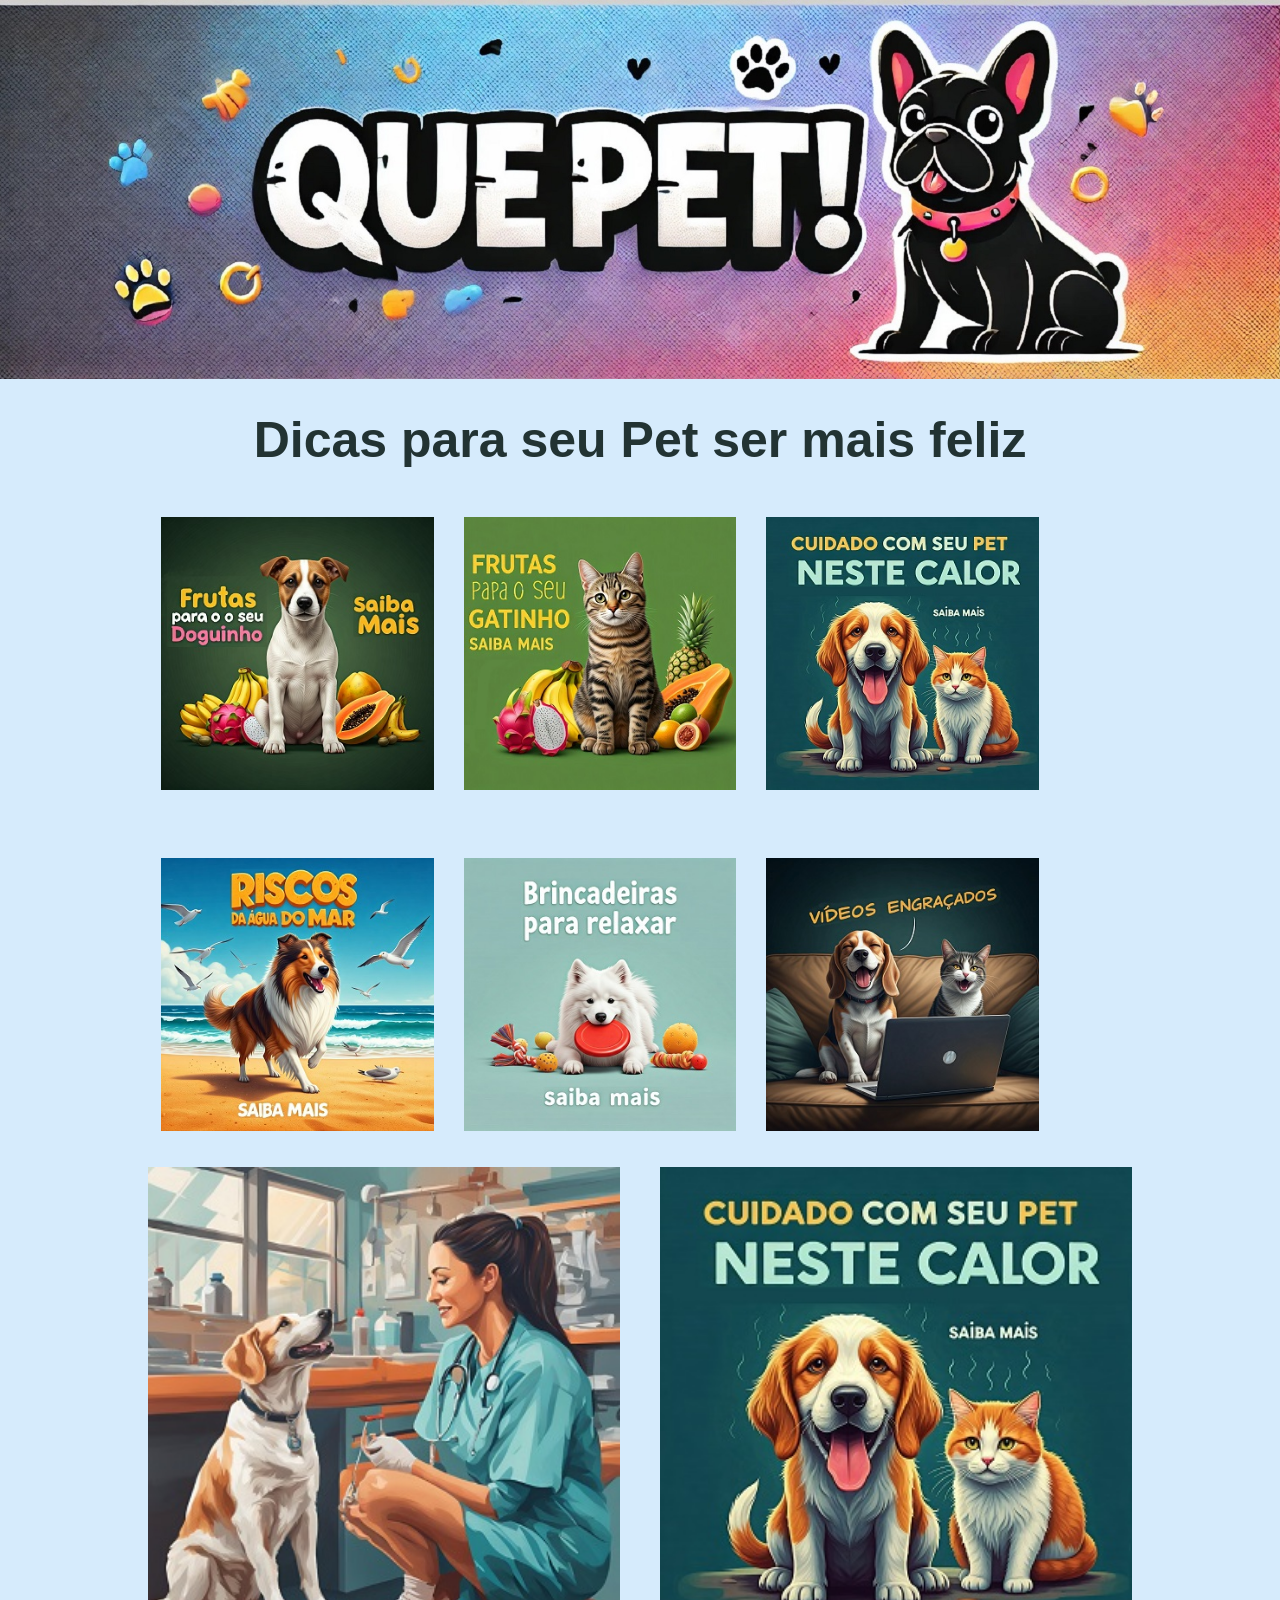
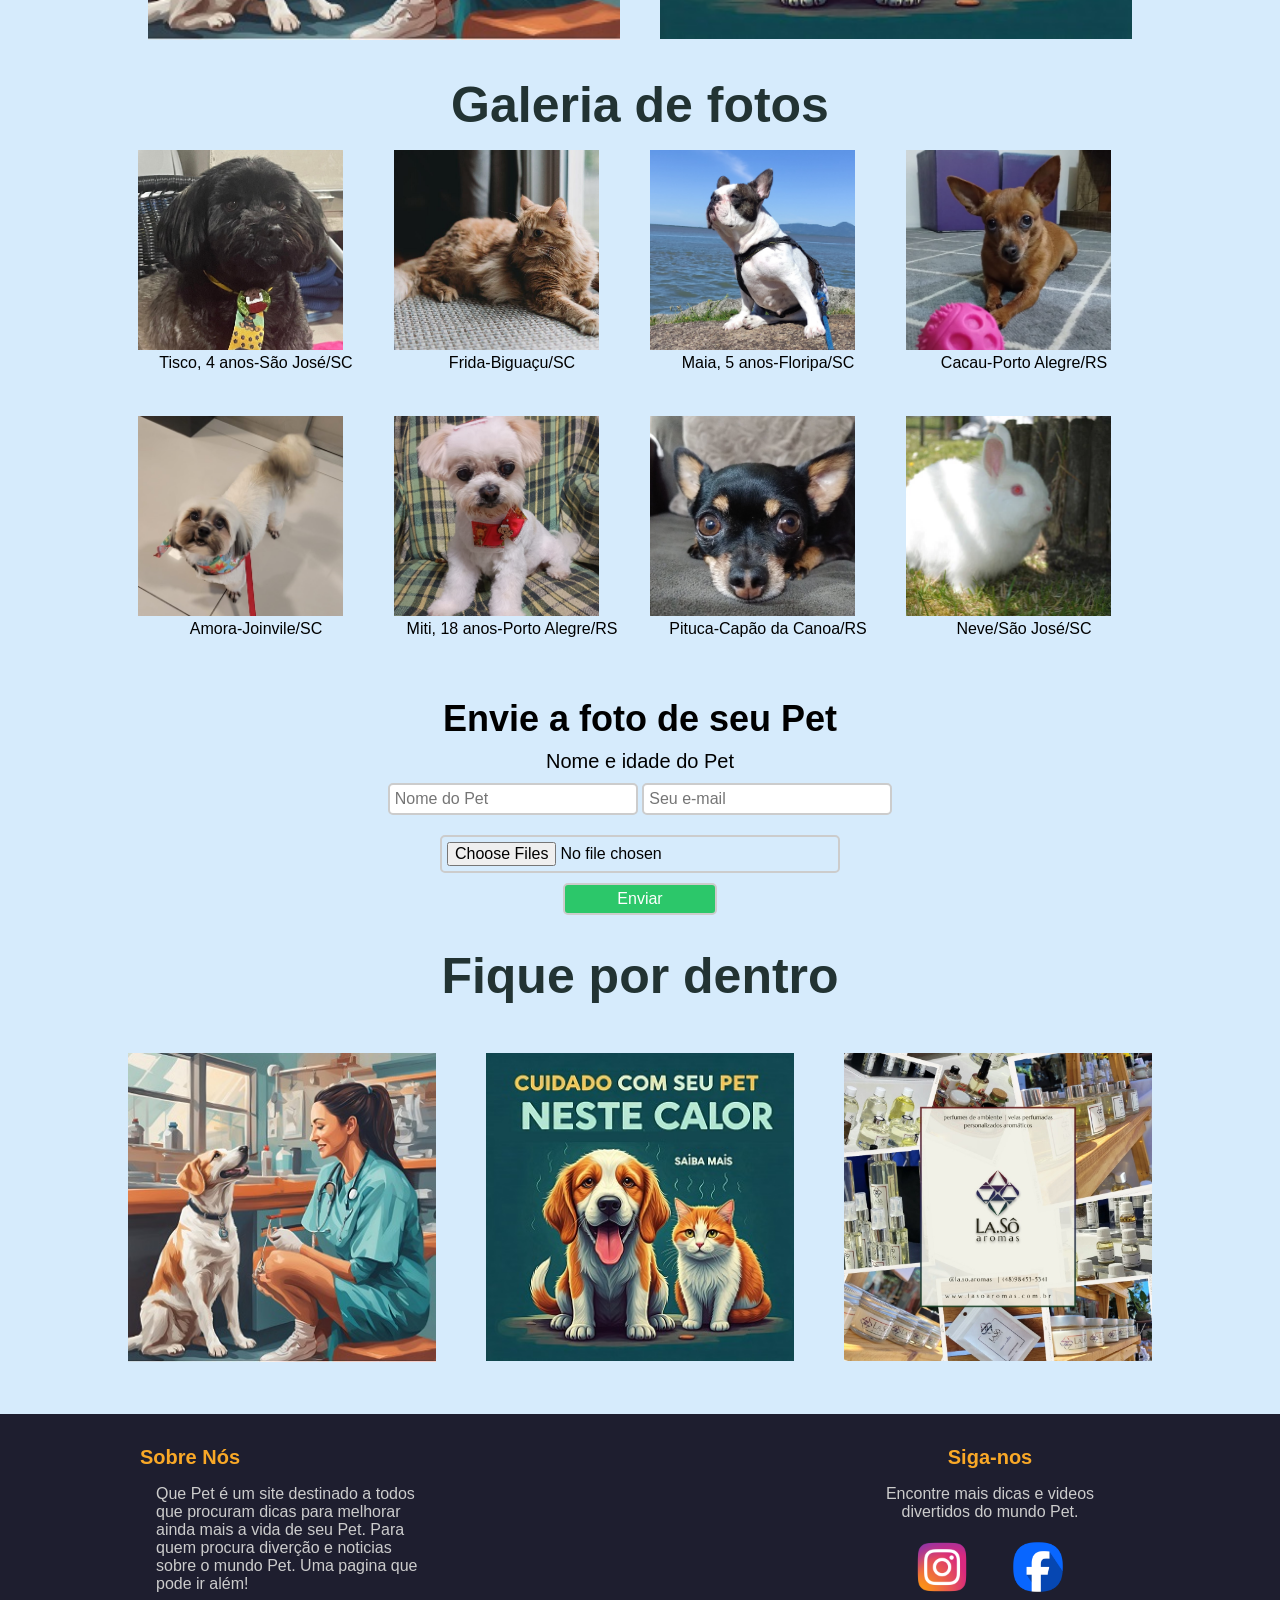
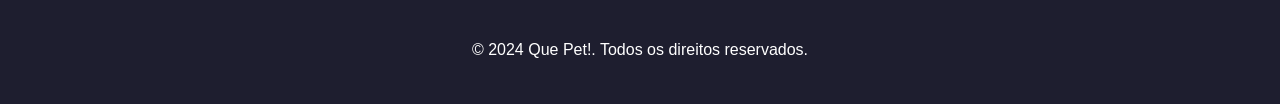
<file: index.html>
<!DOCTYPE html>
<html lang="en">
<head>
    <meta charset="UTF-8">
    <meta http-equiv="X-UA-compatible" content="IE=edge" />
    <meta name="viewport" content="width=device-width, initial-scale=1.0">
    <title>Que Pet</title>
    <link rel="stylesheet" href="css/styles.css">
    
</head>
<body>
   <header>
      <div class="banner-logo">
        <img class="banner-1" src="img/Banner 1a.jpg" alt="Banner com nome Que Pet! e um buldogue francês" />
      </div>
     
   </header>

   <!-- Dicas para os Pets -->
   <h1>Dicas para seu Pet ser mais feliz</h1> 
   <div class="container-dicas">
      <main id="dicas">
        <article class="dicas-1">
           <a href="frutadog.html"><img class="frutas-dog" src="img/Frutas doguinhos 1.jpg" 
               alt="Dicas de frutas para cachorros" /></a>
        </article>
        <artile class="dicas-2">
           <a href="https://pt.wikipedia.org/wiki/Gato"><img class="frutas-cat" src="img/Frutas gatinho.jpg" 
               alt="Dicas de frutas para gatos"></a>
        </artile>
        <article class="dicas-3">
           <a href="https://pt.wikipedia.org/wiki/Gato"><img class="cuidados-verao" src="img/Dicas calor.jpg" 
               alt="Cuidados com os pets no calor"></a>
        </article>
      </main>
   </div>
   <div class="container-dicas">
    <main id="dicas">
      <article class="dicas-1">
         <a href="https://pt.wikipedia.org/wiki/Gato"><img class="frutas-dog" src="img/Perigos da agua do mar.jpg" 
             alt="Cachorro correndo na praia" /></a>
      </article>
      <artile class="dicas-2">
         <a href="https://pt.wikipedia.org/wiki/Gato"><img class="frutas-cat" src="img/Brincadeiras.jpg" 
             alt="Dicas de frutas para gatos"></a>
      </artile>
      <article class="dicas-3">
         <a href="https://pt.wikipedia.org/wiki/Gato"><img class="cuidados-verao" src="img/Videos engraçados.jpg" 
             alt="Cachorro e gato assistindo videos e rindo"></a>
      </article>
    </main>
 </div>

    <!-- Tire suas duvidas -->
   <div class="vet-container">
      <section class="vet-banner">
        <div class="logo-vet">
           <a href="https://pt.wikipedia.org/wiki/Gato"><img src="img/Tire suas duvidas.jpg" alt="Veterinaria dando dicas"></a>
        </div>
        <div class="slideshow-container-1">
         <div class="slide fade">
             <a href="https://www.facebook.com/?locale=pt_BR"><img class="noticias" src="img/Frutas doguinhos 1.jpg" alt="Noticias"></a>
         </div>
         <div class="slide fade">
             <a href="https://www.facebook.com/?locale=pt_BR"><img class="noticias" src="img/Frutas gatinho.jpg" alt="Noticias"></a>
         </div>
         <div class="slide fade">
             <a href="https://www.facebook.com/?locale=pt_BR"><img class="noticias" src="img/Dicas calor.jpg" alt="Noticias"></a>
         </div>
         <script src="js/scripts.js"></script>
       </div>
       </section>     
   </div>

   <!-- 2 Propaganda -->
   
    
   <!-- Galeria de fotos -->
   <h3>Galeria de fotos</h3>
   <div class="galeria-conteiner">
      <div class="galeria-fotos">
        <div class="foto-1">
          <img src="img/Tisco gravata.jpg" width="300" alt="Foto 1" class="foto-a">
          <p class="f1">Tisco, 4 anos-São José/SC</p>
        </div>
        <div class="foto-2">
           <img src="img/gato.jpg" width="300" alt="Foto 2" class="foto-b">
           <p class="f1">Frida-Biguaçu/SC</p>
        </div>
        <div class="foto-3">
           <img src="img/Maia praia.jpg" width="300" alt="Foto 3" class="foto-c">
           <p class="f1">Maia, 5 anos-Floripa/SC</p>
        </div>
        <div class="foto-4">
           <img src="img/Cacau.jpg" width="300" alt="Foto 4" class="foto-d">
           <p class="f1">Cacau-Porto Alegre/RS</p>
        </div>
      </div>
    </div>
    <div class="galeria-conteiner">
      <div class="galeria-fotos">
        <div class="foto-1">
         <img src="img/Amora.jpg" width="300" alt="Foto 1" class="foto-a">
         <p class="f1">Amora-Joinvile/SC</p>
        </div>
        <div class="foto-2">
           <img src="img/Miti 18.jpg" width="300" alt="Foto 2" class="foto-b">
           <p class="f1">Miti, 18 anos-Porto Alegre/RS</p>
        </div>
        <div class="foto-3">
           <img src="img/Pituca.jpg" width="300" alt="Foto 3" class="foto-c">
           <p class="f1">Pituca-Capão da Canoa/RS</p>
        </div>
        <div class="foto-4">
           <img src="img/coelho.jpg" width="300" alt="Foto 4" class="foto-d">
           <p class="f1">Neve/São José/SC</p>
       </div>
      </div>
    </div>
   <div class="envie-foto">
     <h4>Envie a foto de seu Pet</h4>
     <p>Nome e idade do Pet</p>
     <form>
       <input type="text" name="name" id="name" placeholder="Nome do Pet" required />
       <input type="email" name="email" id="email" placeholder="Seu e-mail" required />
       <input type="file" multiple accept="image/png, iamge/jpg" id="images" name="images" required>
       <input type="submit" value="Enviar">
     </form>
    </div>
    
    <!-- Noticias -->
    <h1>Fique por dentro</h1>
    <div class="noticias-pet">
      <div class="propaganda-noticias">
       <a href="https://pt.wikipedia.org/wiki/Gato"><img class="propaganda-a" src="img/Tire suas duvidas.jpg" 
           alt="Dicas de frutas para cachorros" /></a>
      </div>
      <div class="slideshow-container">
        <div class="slide fade">
            <a href="https://www.facebook.com/?locale=pt_BR"><img class="noticias" src="img/Frutas doguinhos 1.jpg" alt="Noticias"></a>
        </div>
        <div class="slide fade">
            <a href="https://www.facebook.com/?locale=pt_BR"><img class="noticias" src="img/Frutas gatinho.jpg" alt="Noticias"></a>
        </div>
        <div class="slide fade">
            <a href="https://www.facebook.com/?locale=pt_BR"><img class="noticias" src="img/Dicas calor.jpg" alt="Noticias"></a>
        </div>
        <script src="js/scripts.js"></script>
      </div>
     <!-- 3Propaganda -->
      <div class="propaganda-noticias">
       <a href="https://www.instagram.com/la.so.aromas/"><img 
        class="propaganda-b" src="img/Laso propaganda.jpg" 
           alt="Dicas de frutas para cachorros" /></a>
      </div>
    </div>

 <!-- Indicadores de Posição -->
 
    <!-- Rdapé -->
    <footer class="footer">
       <div class="footer-container">
       <div class="footer-about">
         <h5>Sobre Nós</h5>
         <p class="nos">Que Pet é um site destinado a todos que procuram dicas para melhorar ainda mais a vida de seu Pet.
           Para quem procura diverção e noticias sobre o mundo Pet.
           Uma pagina que pode ir além!
       </p>
       </div>
        <div class="footer-social">
          <h6>Siga-nos</h6>
          <p class="social">Encontre mais dicas 
           e videos divertidos do mundo Pet.
          </p>
         <a href="https://www.instagram.com/que_pet_/?igsh=cmxidmU5djd5MjN0" class="social-icon"><img src="img/icone instagran.png" alt="Instagran" class="inst"></a>
         <a href="https://facebook.com" class="social-icon"><img src="img/icone facebook.webp" alt="Facebook" class="facebook"></a>
     </div>
     </div>
      <div class="footer-bottom">
        <p class="copy">&copy; 2024 Que Pet!. Todos os direitos reservados.</p>
      </div>
    </footer>
</body>
</html>
</file>
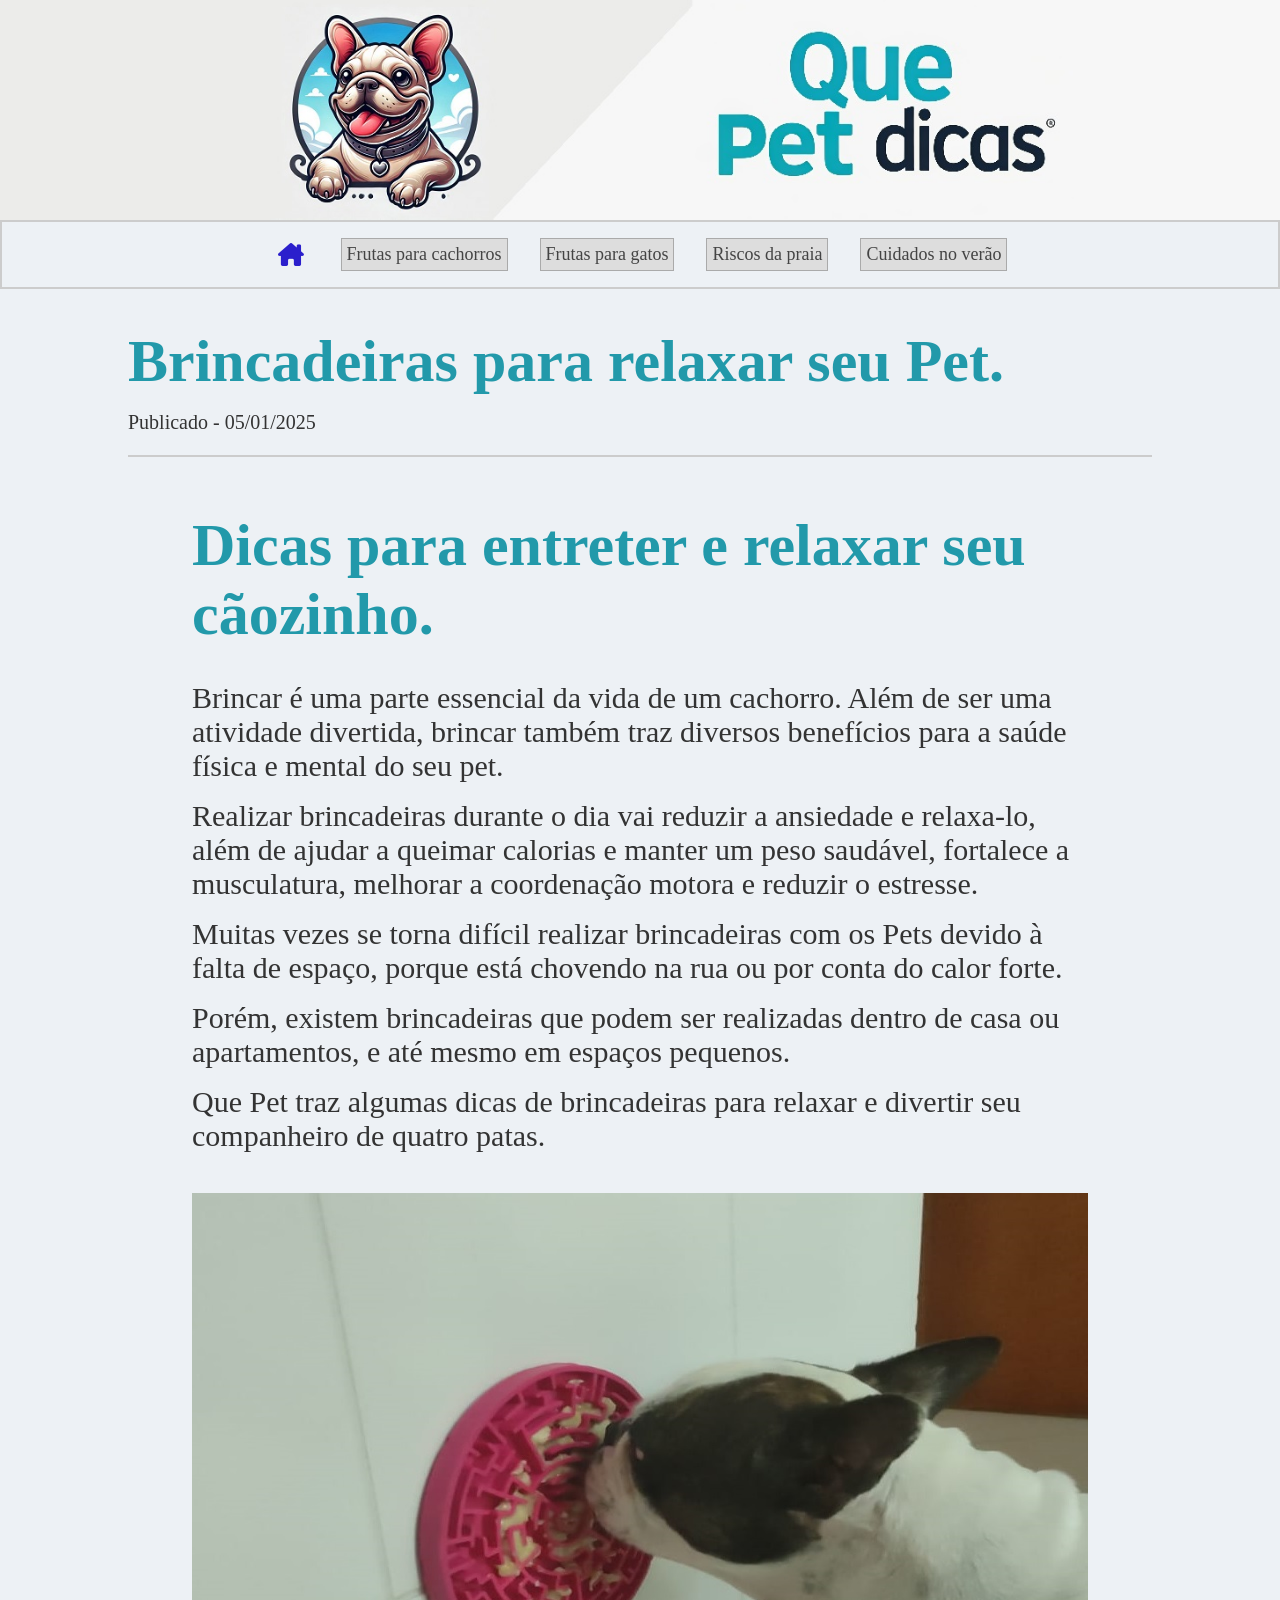
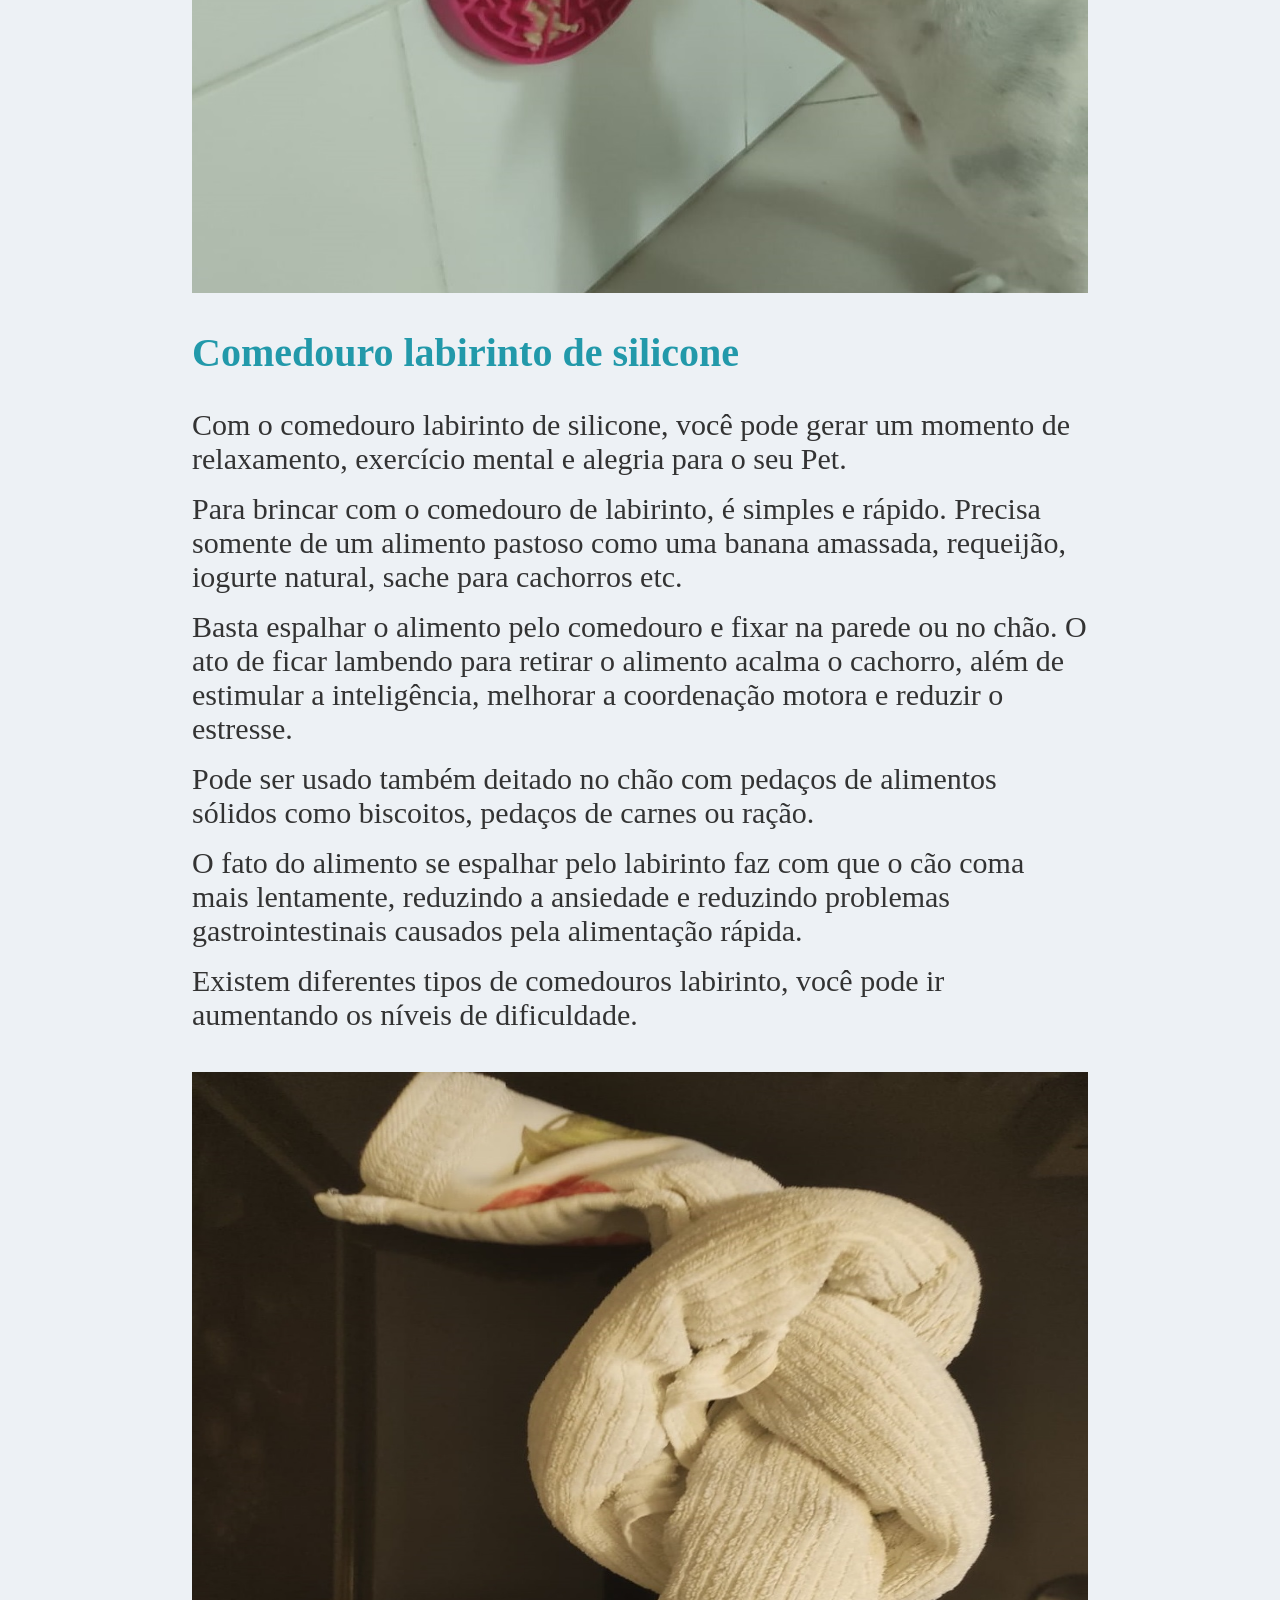
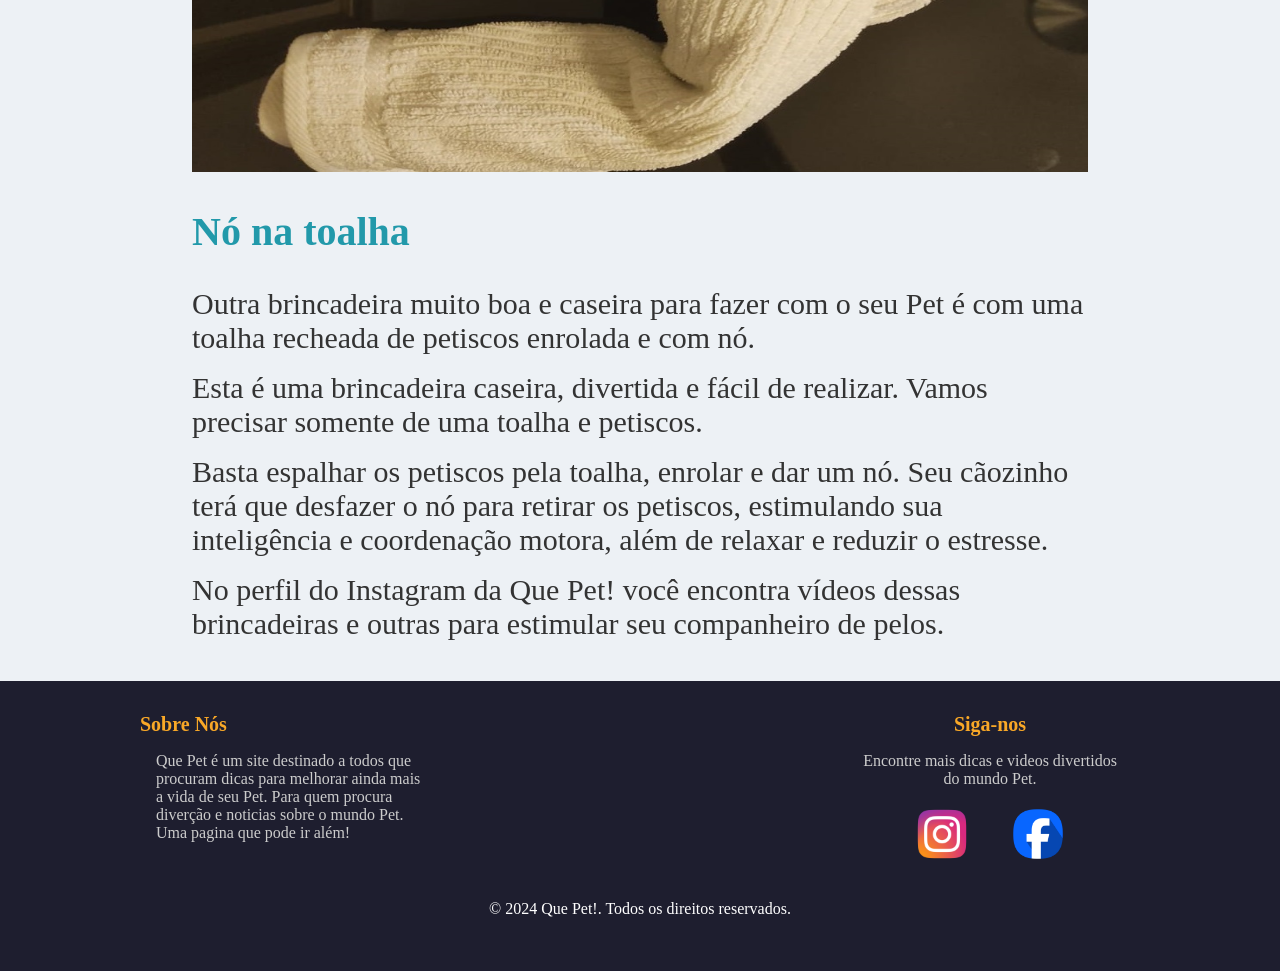
<file: brincadeira.html>
<!DOCTYPE html>
<html lang="en">
<head>
    <meta charset="UTF-8">
    <meta http-equiv="X-UA-compatible" content="IE=edge" />
    <meta name="viewport" content="width=device-width, initial-scale=1.0">
    <title>Dicas para o verão</title>
    <link rel="stylesheet" href="css/styles2.css">
    <link rel="stylesheet" href="https://cdnjs.cloudflare.com/ajax/libs/font-awesome/6.7.1/css/all.min.css" 
    integrity="sha512-5Hs3dF2AEPkpNAR7UiOHba+lRSJNeM2ECkwxUIxC1Q/FLycGTbNapWXB4tP889k5T5Ju8fs4b1P5z/iB4nMfSQ==" 
    crossorigin="anonymous" referrerpolicy="no-referrer" />
</head>
<body>
   <Div class="container-banner">
      
   </Div>
   <header>
       <nav id="navbar">
        
         <div id="navbar-inner">
            
            <ul id="nav-links">
                <a href="#"><i class="fas fa-home-lg"></i></a>
                <li><a href="#">Frutas para cachorros</a></li>
                <li><a href="#">Frutas para gatos</a></li>
                <li><a href="#">Riscos da praia</a></li>
                <li><a href="#">Cuidados no verão</a></li>
            </ul>
         </div>
       </nav>
   </header>
   
   <article id="frutas-positivo">
      <h1>Brincadeiras para relaxar seu Pet.</h1>
      <P>Publicado - 05/01/2025</P>
   </article>
   <div class="container">
       <main id="post-container">
          <article class="post">
            <h2>Dicas para entreter e relaxar seu cãozinho.</h2>
            
            <p class="descriçao">Brincar é uma parte essencial da vida de um cachorro. Além de ser uma atividade divertida, brincar também 
                traz diversos benefícios para a saúde física e mental do seu pet.</p>

            <p class="descriçao">Realizar brincadeiras durante o dia vai reduzir a ansiedade e relaxa-lo, além de ajudar a queimar 
                calorias e manter um peso saudável, fortalece a musculatura, melhorar a coordenação motora e reduzir o estresse.</p>               
            
            <p class="descriçao">Muitas vezes se torna difícil realizar brincadeiras com os Pets devido à falta de espaço, porque está chovendo 
                na rua ou por conta do calor forte.</p>
            <p class="descriçao">Porém, existem brincadeiras que podem ser realizadas dentro de casa ou apartamentos, e até mesmo em espaços pequenos.</p>
            <p class="descriçao">Que Pet traz algumas dicas de brincadeiras para relaxar e divertir seu companheiro de quatro patas.</p>    
          </article>

          <article class="post">
            <img src="img2/maia comedor.jpg" alt="cachooro buldogue francês correndo na praia">
            <h3>Comedouro labirinto de silicone</h3>

            <p class="descriçao">Com o comedouro labirinto de silicone, você pode gerar um momento de relaxamento, exercício mental e alegria para o 
                seu Pet.</p>

            <p class="descriçao">Para brincar com o comedouro de labirinto, é simples e rápido. Precisa somente de um alimento pastoso como uma banana 
                amassada, requeijão, iogurte natural, sache para cachorros etc.</p>
            
            <p class="descriçao">Basta espalhar o alimento pelo comedouro e fixar na parede ou no chão. O ato de ficar lambendo para retirar o alimento 
                acalma o cachorro, além de estimular a inteligência, melhorar a coordenação motora e reduzir o estresse.</p>
                
            <p class="descriçao">Pode ser usado também deitado no chão com pedaços de alimentos sólidos como biscoitos, pedaços de carnes ou ração.</p>
                    
            <p class="descriçao">O fato do alimento se espalhar pelo labirinto faz com que o cão coma mais lentamente, reduzindo a ansiedade e reduzindo 
                problemas gastrointestinais causados pela alimentação rápida.</p>
            
            <p class="descriçao">Existem diferentes tipos de comedouros labirinto, você pode ir aumentando os níveis de dificuldade.</p>    
                
          </article>
        
          <article class="post">
            <img src="img2/Brincadeira comedouro toalha.jpg" alt="Brincadeira com toalha para cachorro">
            <h3>Nó na toalha</h3>
            <p class="descriçao">Outra brincadeira muito boa e caseira para fazer com o seu Pet é com uma toalha recheada de petiscos enrolada e com nó.</p>

            <p class="descriçao">Esta é uma brincadeira caseira, divertida e fácil de realizar. Vamos precisar somente de uma toalha e petiscos.</p>
                    
            <p class="descriçao">Basta espalhar os petiscos pela toalha, enrolar e dar um nó. Seu cãozinho terá que desfazer o nó para retirar os petiscos, 
                estimulando sua inteligência e coordenação motora, além de relaxar e reduzir o estresse.</p>

            <p class="descriçao">No perfil do Instagram da Que Pet! você encontra vídeos dessas brincadeiras e outras para estimular seu companheiro de 
                pelos.</p>

          </article>
          
       </main>       
   </div>
   <footer class="footer">
      <div class="footer-container">
        <div class="footer-about">
          <h5>Sobre Nós</h5>
          <p class="nos">Que Pet é um site destinado a todos que procuram dicas para melhorar ainda mais a vida de seu Pet.
           Para quem procura diverção e noticias sobre o mundo Pet.
           Uma pagina que pode ir além!
          </p>
        </div>
        <div class="footer-social">
          <h6>Siga-nos</h6>
          <p class="social">Encontre mais dicas 
           e videos divertidos do mundo Pet.
          </p>
          <a href="https://www.instagram.com/que_pet_/?igsh=cmxidmU5djd5MjN0" class="social-icon"><img src="img/icone instagran.png" 
            alt="Instagran" class="inst"></a>
          <a href="https://facebook.com" class="social-icon"><img src="img/icone facebook.webp" alt="Facebook" class="facebook"></a>
        </div>
      </div>
        <div class="footer-bottom">
          <p class="copy">&copy; 2024 Que Pet!. Todos os direitos reservados.</p>
        </div>
   </footer>  
</body>
</html>
</file>
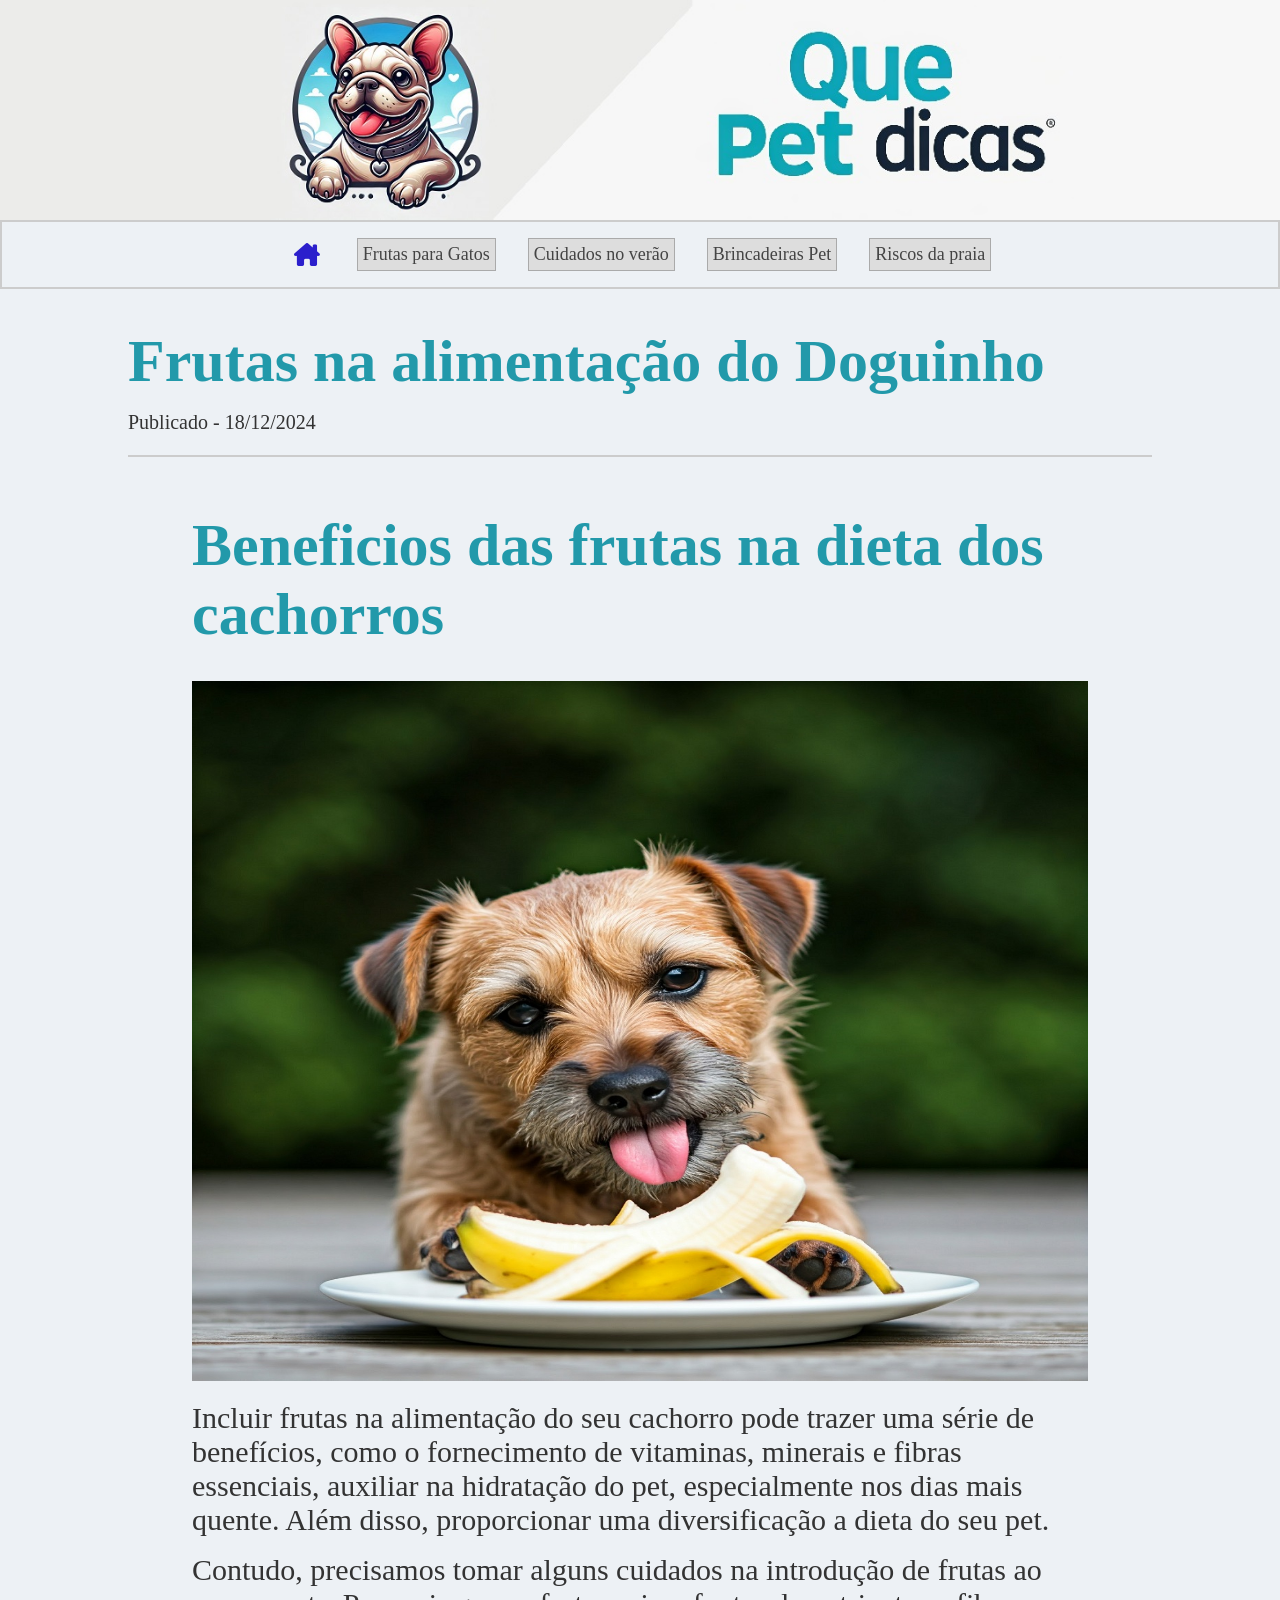
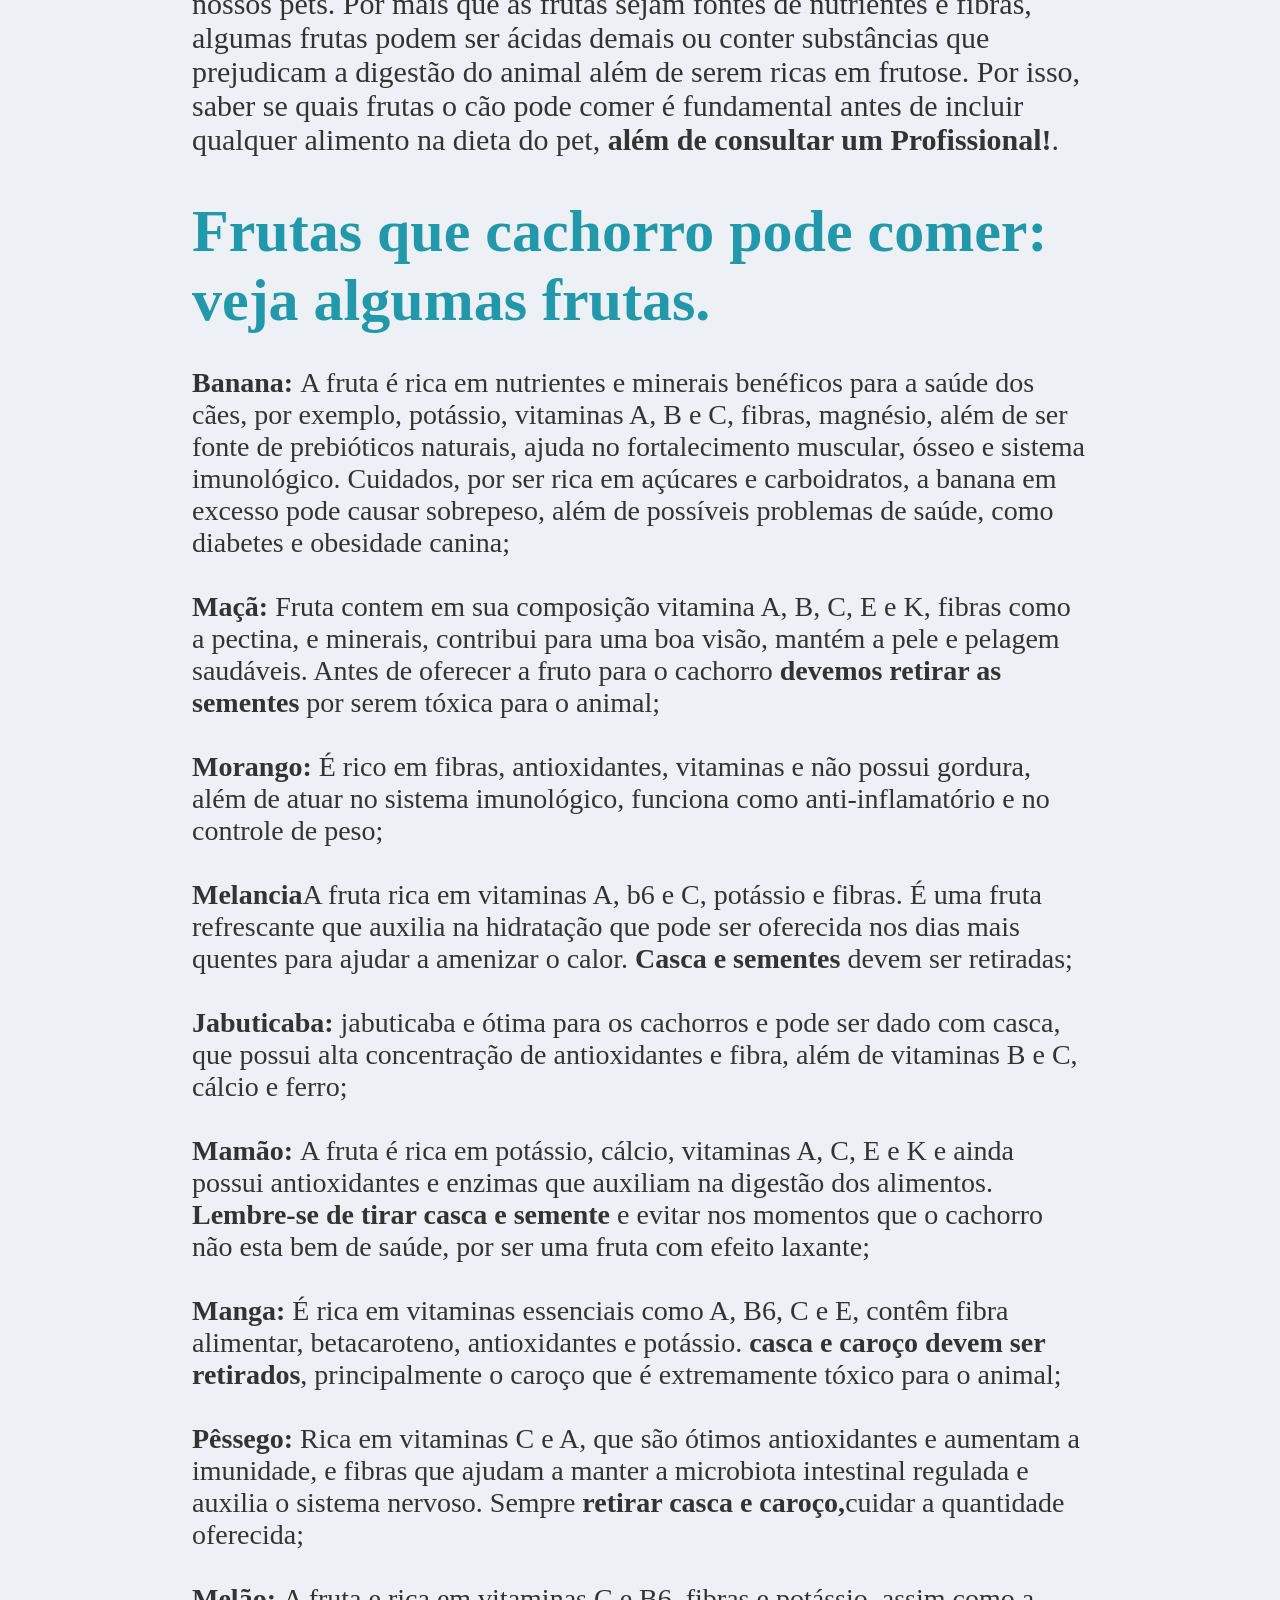
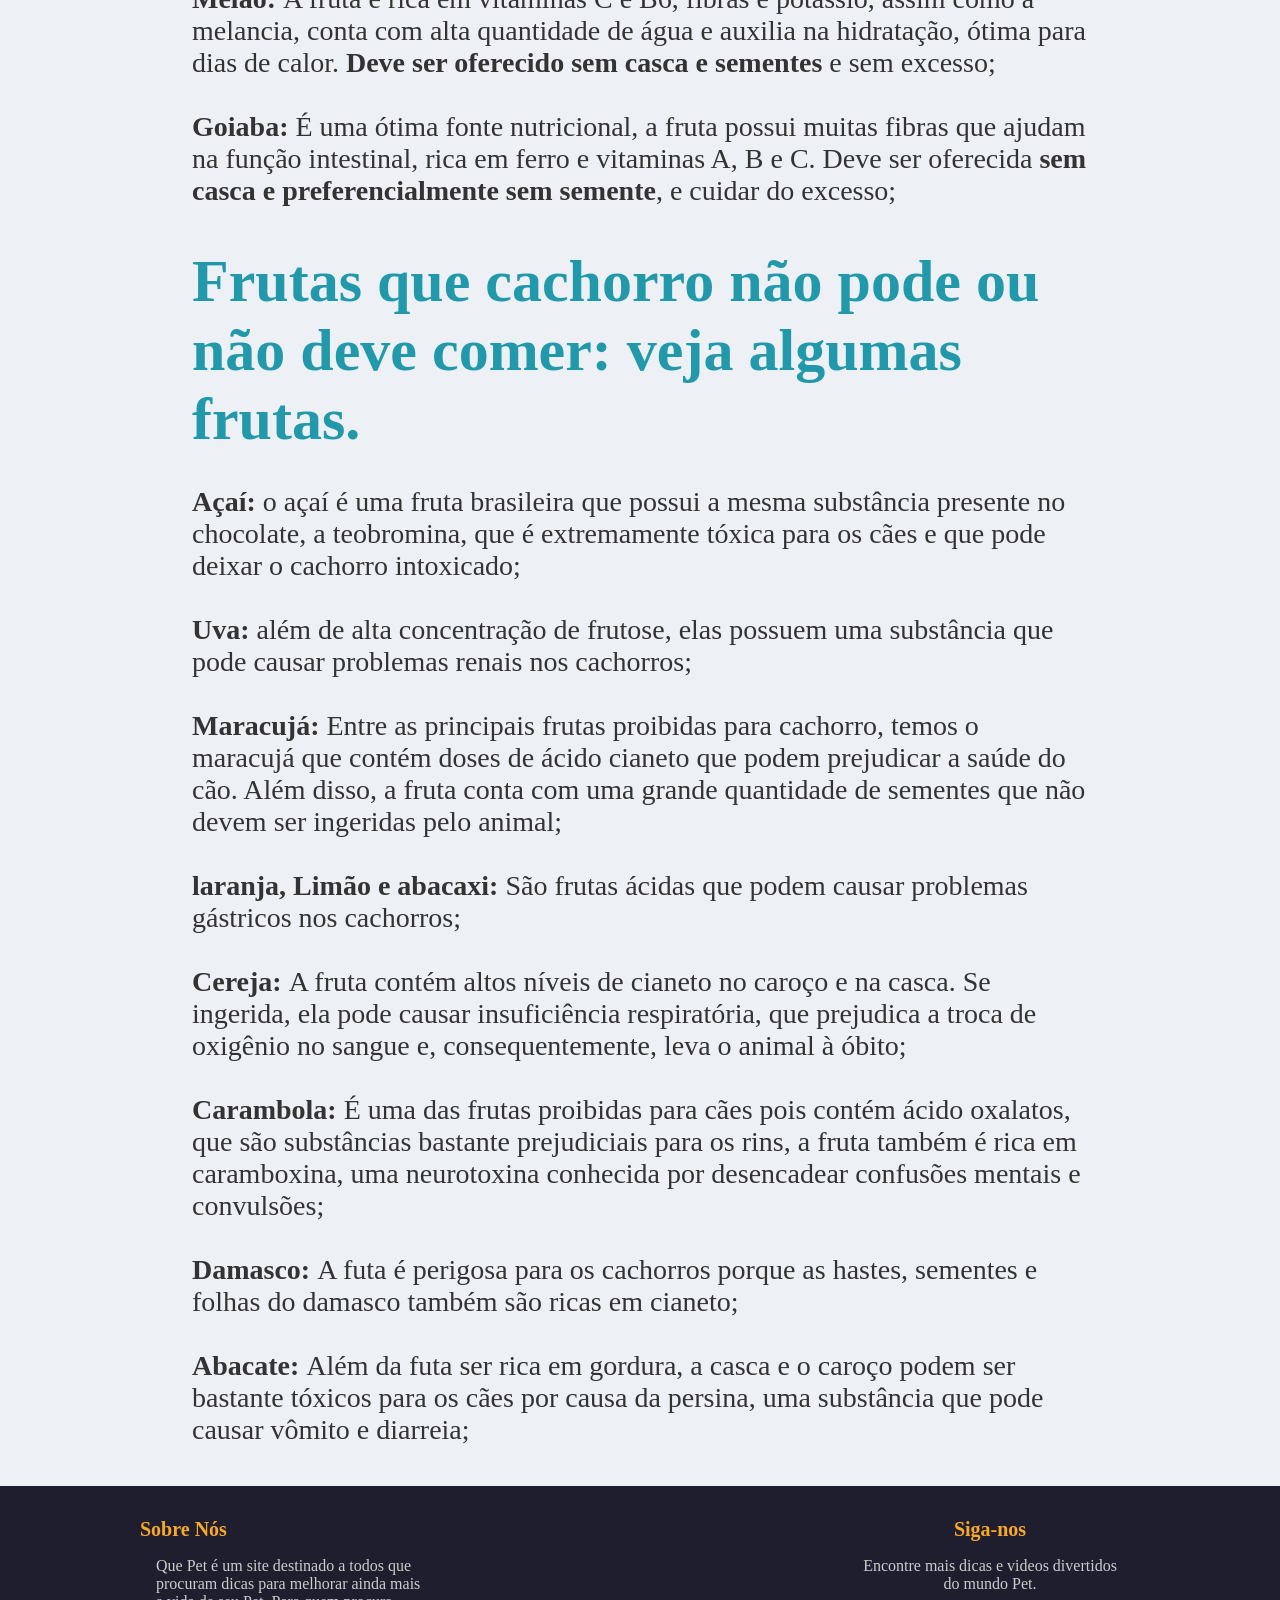
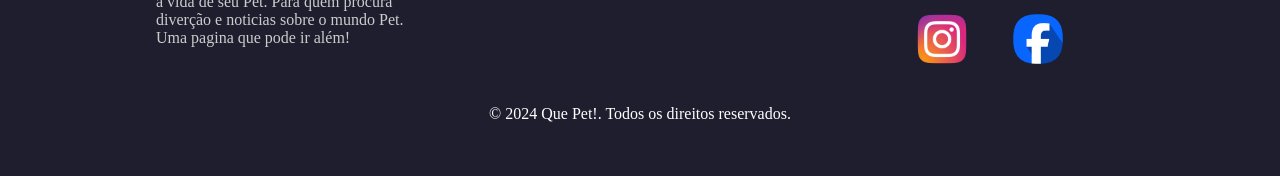
<file: frutadog.html>
<!DOCTYPE html>
<html lang="en">
<head>
    <meta charset="UTF-8">
    <meta http-equiv="X-UA-compatible" content="IE=edge" />
    <meta name="viewport" content="width=device-width, initial-scale=1.0">
    <title>Frutas Dog</title>
    <link rel="stylesheet" href="css/styles2.css">
    <link rel="stylesheet" href="https://cdnjs.cloudflare.com/ajax/libs/font-awesome/6.7.1/css/all.min.css" 
    integrity="sha512-5Hs3dF2AEPkpNAR7UiOHba+lRSJNeM2ECkwxUIxC1Q/FLycGTbNapWXB4tP889k5T5Ju8fs4b1P5z/iB4nMfSQ==" 
    crossorigin="anonymous" referrerpolicy="no-referrer" />
</head>
<body>
   <Div class="container-banner">
      
   </Div>
   <header>
       <nav id="navbar">
        
         <div id="navbar-inner">
            
            <ul id="nav-links">
                <a href="#"><i class="fas fa-home-lg"></i></a>
                <li><a href="#">Frutas para Gatos</a></li>
                <li><a href="#">Cuidados no verão</a></li>
                <li><a href="#">Brincadeiras Pet</a></li>
                <li><a href="#">Riscos da praia</a></li>
            </ul>
         </div>
       </nav>
   </header>
   
   <article id="frutas-positivo">
      <h1>Frutas na alimentação do Doguinho</h1>
      <P>Publicado - 18/12/2024</P>
   </article>
   <div class="container">
       <main id="post-container">
          <article class="post">
            <h2>Beneficios das frutas na dieta dos cachorros</h2>
            <img src="img2/Cachorrinho banana.jpg" alt="Cachorro comendo banana">
            <p class="descriçao">Incluir frutas na alimentação do seu cachorro pode trazer uma série de benefícios, como o fornecimento de vitaminas,
               minerais e fibras essenciais, auxiliar na hidratação do pet, especialmente nos dias mais quente. Além disso, proporcionar
               uma diversificação a dieta do seu pet.</p>
            <p class="descriçao">Contudo, precisamos tomar alguns cuidados na introdução de frutas ao nossos pets. Por mais que as frutas sejam fontes de 
                nutrientes e fibras, algumas frutas podem ser ácidas demais ou conter substâncias que prejudicam a digestão do animal além de serem 
                ricas em frutose. Por isso, saber se quais frutas o cão pode comer é fundamental antes de incluir qualquer alimento na dieta do pet, 
                <span class="nome-fruta">além de consultar um Profissional!</span>.</p>   
          </article>
          <article class="post">
            <h2>Frutas que cachorro pode comer: veja algumas frutas.</h2>
            <ul class="pode">
                <li><span class="nome-fruta">Banana: </span>A fruta é rica em nutrientes e minerais benéficos para a saúde dos cães, 
                    por exemplo, potássio, vitaminas A, B e C, fibras, magnésio, além de ser fonte de prebióticos naturais, 
                    ajuda no fortalecimento muscular, ósseo e sistema imunológico.
                    Cuidados, por ser rica em açúcares e carboidratos, a banana em excesso pode causar sobrepeso, além de possíveis 
                    problemas de saúde, como diabetes e obesidade canina;</li>
                <li><span class="nome-fruta">Maçã: </span>Fruta contem em sua composição vitamina A, B, C, E e K, fibras como a pectina, 
                e minerais, contribui para uma boa visão, mantém a pele e pelagem saudáveis.
                Antes de oferecer a fruto para o cachorro <spam class="nome-fruta">devemos retirar as sementes</spam> por serem tóxica para o animal;</li>
                <li><span class="nome-fruta">Morango: </span>É rico em fibras, antioxidantes, vitaminas e não possui gordura, além de atuar no sistema
                     imunológico, funciona como anti-inflamatório e no controle de peso;</li>
                <li><span class="nome-fruta">Melancia</span>A fruta rica em vitaminas A, b6 e C, potássio e fibras. É uma fruta refrescante que auxilia na hidratação
                    que pode ser oferecida nos dias mais quentes para ajudar a amenizar o calor. <span class="nome-fruta">Casca e sementes</span> devem ser retiradas;</li>
                <li><span class="nome-fruta">Jabuticaba: </span>jabuticaba e ótima para os cachorros e pode ser dado com casca, que  
                    possui alta concentração de antioxidantes e fibra, além de vitaminas B e C, cálcio e ferro;</li>
                <li><span class="nome-fruta">Mamão: </span>A fruta é rica em potássio, cálcio, vitaminas A, C, E e K e ainda possui antioxidantes e enzimas 
                    que auxiliam na digestão dos alimentos. <span class="nome-fruta">Lembre-se de tirar casca e semente</span> e evitar nos momentos que o 
                    cachorro não esta bem de saúde, por ser uma fruta com efeito laxante;</li>
                <li><span class="nome-fruta">Manga: </span>É rica em vitaminas essenciais como A, B6, C e E, contêm fibra alimentar, betacaroteno, antioxidantes
                     e potássio. <span class="nome-fruta">casca e caroço devem ser retirados</span>, principalmente o caroço que é extremamente tóxico para o animal;</li>
                <li><span class="nome-fruta">Pêssego: </span>Rica em vitaminas C e A, que são ótimos antioxidantes e aumentam a imunidade, e fibras que ajudam a manter 
                    a microbiota intestinal regulada e auxilia o sistema nervoso. Sempre <span class="nome-fruta">retirar casca e caroço,</span>cuidar a quantidade oferecida;</li>
                <li><span class="nome-fruta">Melão: </span>A fruta e rica em vitaminas C e B6, fibras e potássio, assim como a melancia, conta com alta quantidade de 
                    água e auxilia na hidratação, ótima para dias de calor. <Span class="nome-fruta">Deve ser oferecido sem casca e sementes</Span> e sem excesso;</li>
                <li><span class="nome-fruta">Goiaba: </span>É uma ótima fonte nutricional, a fruta possui muitas fibras que ajudam na função intestinal,
                    rica em ferro e vitaminas A, B e C. Deve ser oferecida <span class="nome-fruta">sem casca e preferencialmente sem semente</span>, e
                cuidar do excesso;</li>                          
            </ul>
          </article>
          <article class="post">
            <h2>Frutas que cachorro não pode ou não deve comer: veja algumas frutas.</h2>
            <ul class="pode">
                <li><span class="nome-fruta">Açaí: </span>o açaí é uma fruta brasileira que possui a mesma substância presente no chocolate, a teobromina, que é extremamente
                     tóxica para os cães e que pode deixar o cachorro intoxicado;</li>    
                <li><span class="nome-fruta">Uva: </span>além de alta concentração de frutose, elas possuem uma substância que pode causar problemas renais nos 
                    cachorros;</li>
                <li><span class="nome-fruta">Maracujá: </span>Entre as principais frutas proibidas para cachorro, temos o maracujá que contém doses de ácido 
                    cianeto que podem prejudicar a saúde do cão. Além disso, a fruta conta com uma grande quantidade de sementes que não devem ser ingeridas
                     pelo animal;</li>
                <li><span class="nome-fruta"> laranja, Limão e abacaxi:</span> São frutas ácidas que podem causar 
                    problemas gástricos nos cachorros;</li>
                <li><span class="nome-fruta">Cereja: </span> A fruta contém altos níveis de cianeto no caroço e na casca. Se ingerida, 
                    ela pode causar insuficiência respiratória, que prejudica a troca de oxigênio no sangue e, consequentemente, leva o animal à óbito;</li>
                <li><span class="nome-fruta">Carambola: </span> É uma das frutas proibidas para cães pois contém ácido oxalatos, 
                    que são substâncias bastante prejudiciais para os rins, a fruta também é rica em caramboxina, uma neurotoxina 
                    conhecida por desencadear confusões mentais e convulsões;</li>
                <li><span class="nome-fruta">Damasco: </span>A futa é perigosa para os cachorros porque as hastes, sementes e folhas do damasco 
                    também são ricas em cianeto;</li>
                <li><span class="nome-fruta">Abacate: </span>Além da futa ser rica em gordura, a casca e o caroço podem ser bastante tóxicos para os cães 
                    por causa da persina, uma substância que pode causar vômito e diarreia;</li>                         
            </ul>
          </article>    
       </main>       
   </div>
   <footer class="footer">
      <div class="footer-container">
        <div class="footer-about">
          <h5>Sobre Nós</h5>
          <p class="nos">Que Pet é um site destinado a todos que procuram dicas para melhorar ainda mais a vida de seu Pet.
           Para quem procura diverção e noticias sobre o mundo Pet.
           Uma pagina que pode ir além!
          </p>
        </div>
        <div class="footer-social">
          <h6>Siga-nos</h6>
          <p class="social">Encontre mais dicas 
           e videos divertidos do mundo Pet.
          </p>
          <a href="https://www.instagram.com/que_pet_/?igsh=cmxidmU5djd5MjN0" class="social-icon"><img src="img/icone instagran.png" alt="Instagran" class="inst"></a>
          <a href="https://facebook.com" class="social-icon"><img src="img/icone facebook.webp" alt="Facebook" class="facebook"></a>
        </div>
      </div>
        <div class="footer-bottom">
          <p class="copy">&copy; 2024 Que Pet!. Todos os direitos reservados.</p>
        </div>
   </footer>  
</body>
</html>
</file>
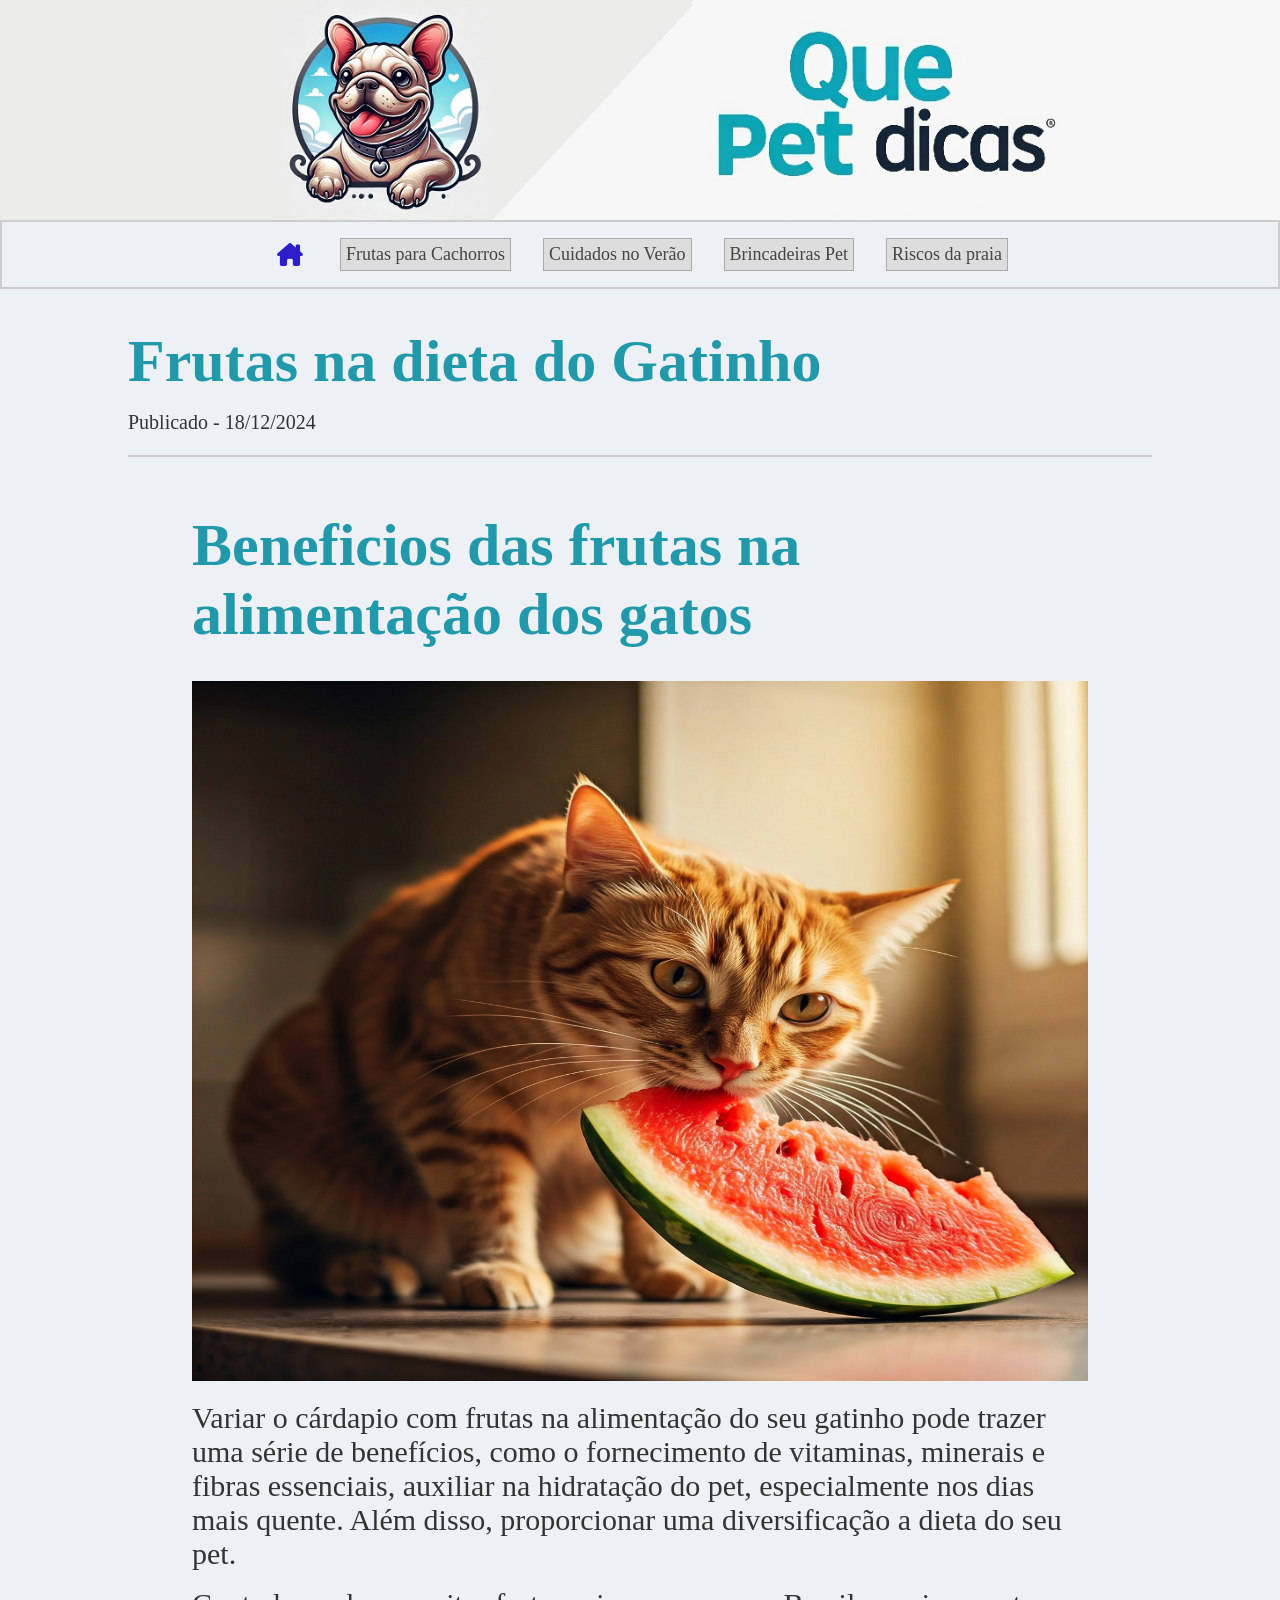
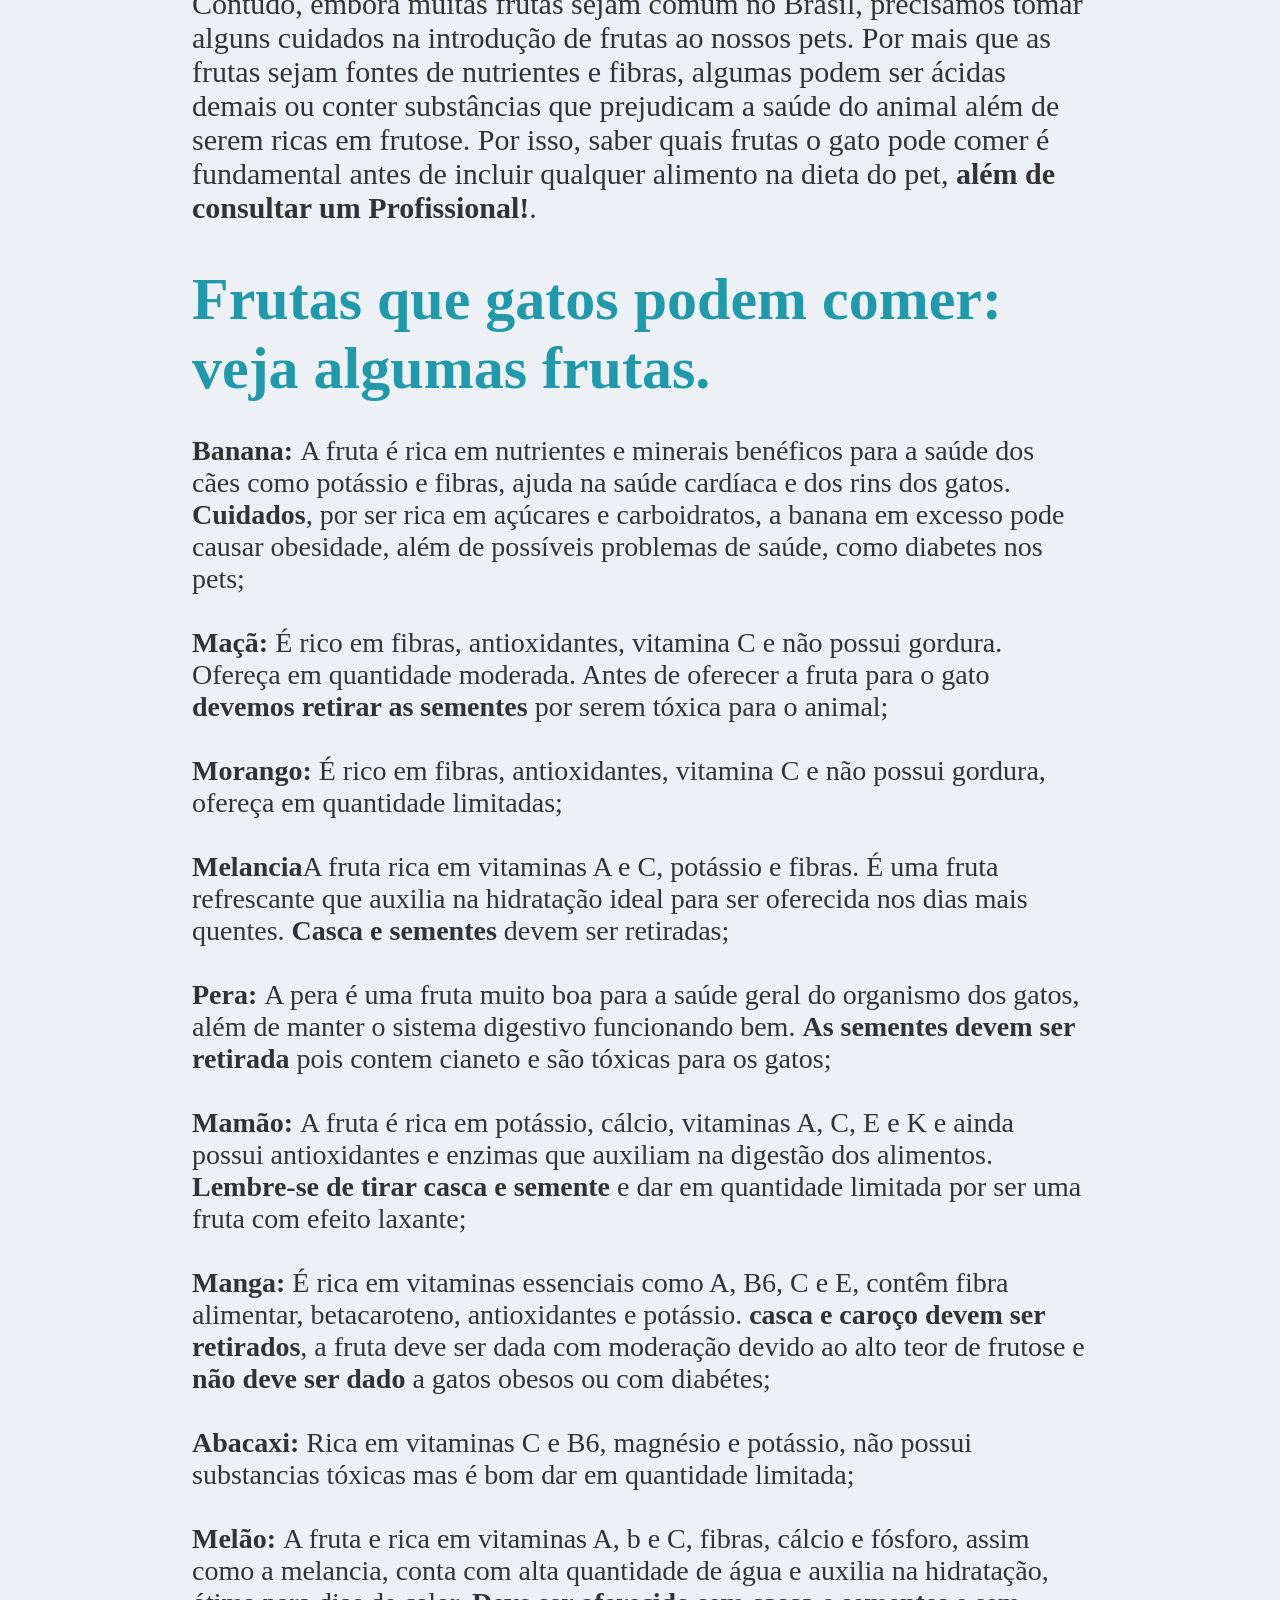
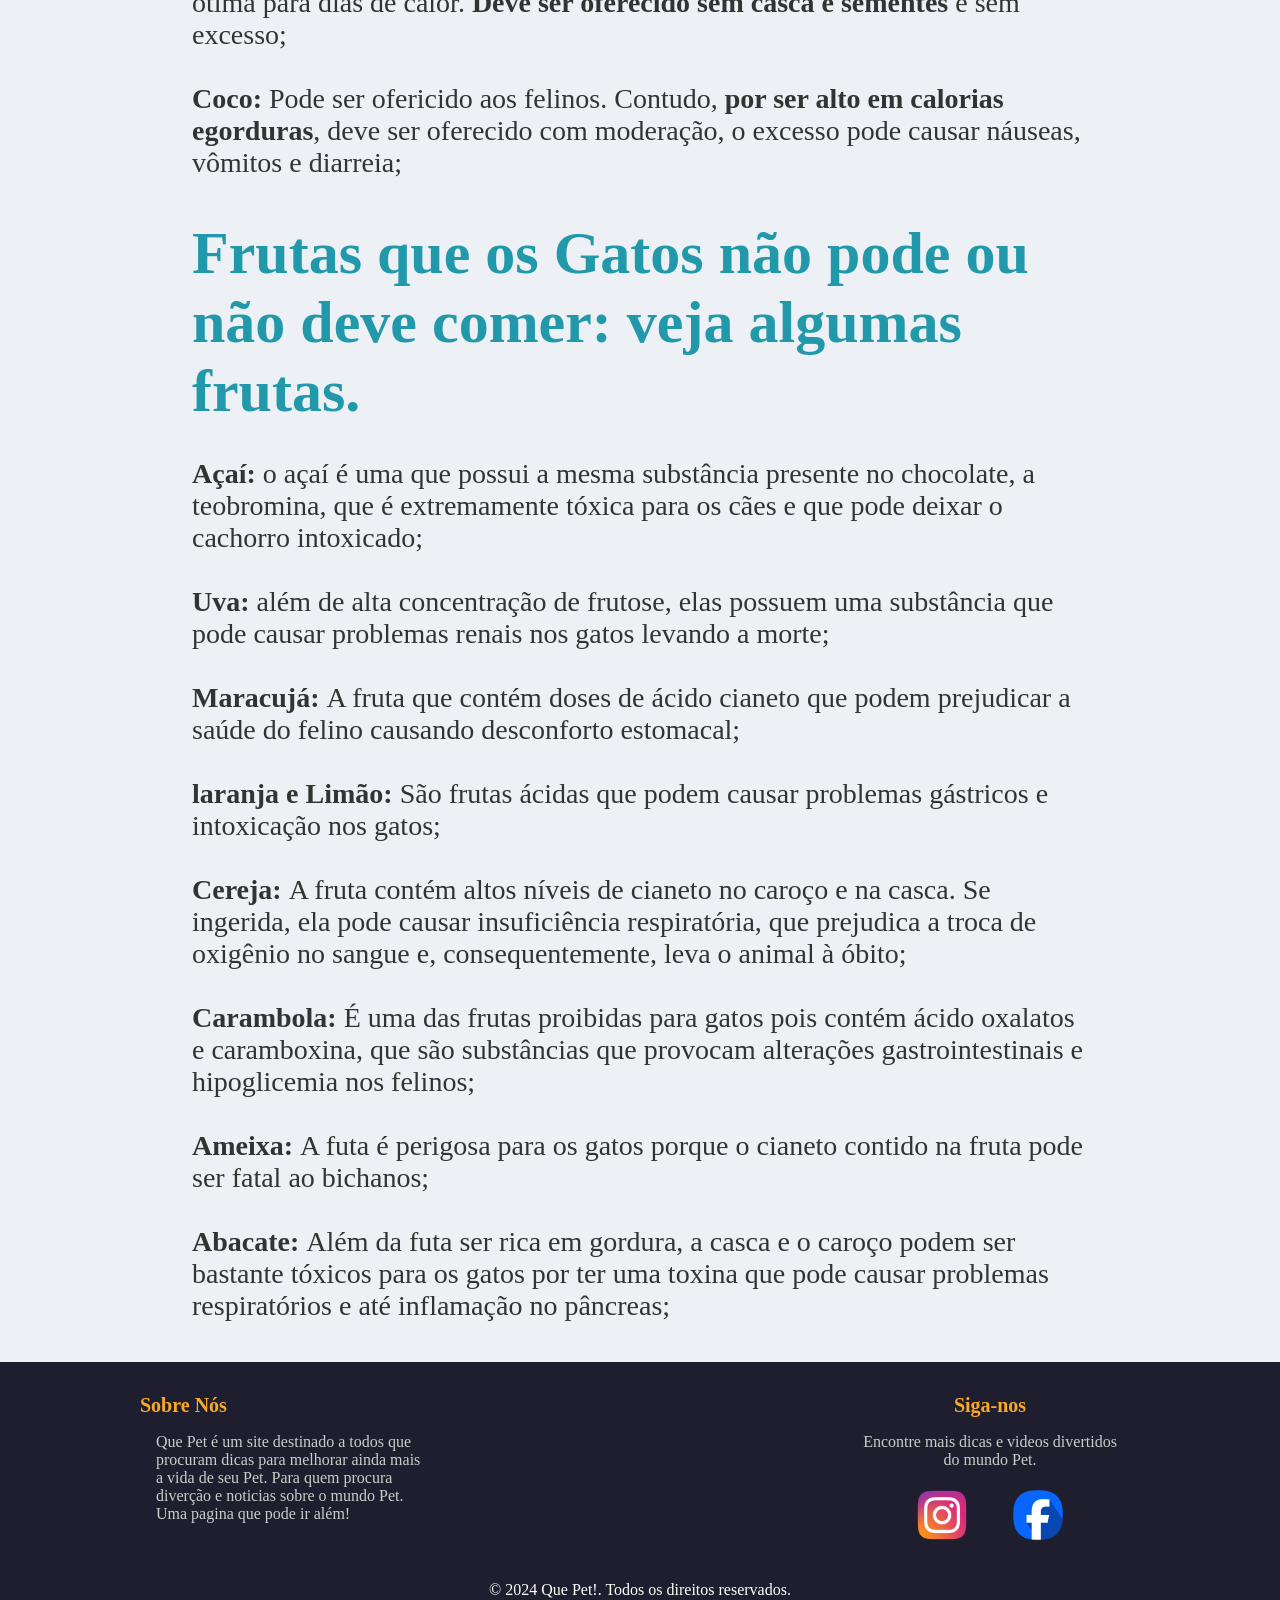
<file: frutagato.html>
<!DOCTYPE html>
<html lang="en">
<head>
    <meta charset="UTF-8">
    <meta http-equiv="X-UA-compatible" content="IE=edge" />
    <meta name="viewport" content="width=device-width, initial-scale=1.0">
    <title>Frutas Gatos</title>
    <link rel="stylesheet" href="css/styles2.css">
    <link rel="stylesheet" href="https://cdnjs.cloudflare.com/ajax/libs/font-awesome/6.7.1/css/all.min.css" 
    integrity="sha512-5Hs3dF2AEPkpNAR7UiOHba+lRSJNeM2ECkwxUIxC1Q/FLycGTbNapWXB4tP889k5T5Ju8fs4b1P5z/iB4nMfSQ==" 
    crossorigin="anonymous" referrerpolicy="no-referrer" />
</head>
<body>
   <Div class="container-banner">
      
   </Div>
   <header>
       <nav id="navbar">
        
         <div id="navbar-inner">
            
            <ul id="nav-links">
                <a href="#"><i class="fas fa-home-lg"></i></a>
                <li><a href="#">Frutas para Cachorros</a></li>
                <li><a href="#">Cuidados no Verão</a></li>
                <li><a href="#">Brincadeiras Pet</a></li>
                <li><a href="#">Riscos da praia</a></li>
            </ul>
         </div>
       </nav>
   </header>
   
   <article id="frutas-positivo">
      <h1>Frutas na dieta do Gatinho</h1>
      <P>Publicado - 18/12/2024</P>
   </article>
   <div class="container">
       <main id="post-container">
          <article class="post">
            <h2>Beneficios das frutas na alimentação dos gatos</h2>
            <img src="img2/Gatinho melancia.jpg" alt="Cachorro comendo banana">
            <p class="descriçao">Variar o cárdapio com frutas na alimentação do seu gatinho pode trazer uma série de benefícios, como o fornecimento de vitaminas,
               minerais e fibras essenciais, auxiliar na hidratação do pet, especialmente nos dias mais quente. Além disso, proporcionar
               uma diversificação a dieta do seu pet.</p>
            <p class="descriçao">Contudo, embora muitas frutas sejam comum no Brasil, precisamos tomar alguns cuidados na introdução de frutas ao 
                nossos pets. Por mais que as frutas sejam fontes de nutrientes e fibras, algumas podem ser ácidas demais ou conter substâncias 
                que prejudicam a saúde do animal além de serem ricas em frutose. Por isso, saber quais frutas o gato pode comer é fundamental
                 antes de incluir qualquer alimento na dieta do pet, <span class="nome-fruta">além de consultar um Profissional!</span>.</p>   
          </article>
          <article class="post">
            <h2>Frutas que gatos podem comer: veja algumas frutas.</h2>
            <ul class="pode">
                <li><span class="nome-fruta">Banana: </span>A fruta é rica em nutrientes e minerais benéficos para a saúde dos cães como 
                    potássio e fibras, ajuda na saúde cardíaca e dos rins dos gatos.
                    <span class="nome-fruta">Cuidados</span>, por ser rica em açúcares e carboidratos, a banana em excesso pode causar obesidade, além de possíveis 
                    problemas de saúde, como diabetes nos pets;</li>
                <li><span class="nome-fruta">Maçã: </span>É rico em fibras, antioxidantes, vitamina C e não possui gordura. Ofereça em quantidade moderada.
                Antes de oferecer a fruta para o gato <spam class="nome-fruta">devemos retirar as sementes</spam> por serem tóxica para o animal;</li>
                <li><span class="nome-fruta">Morango: </span>É rico em fibras, antioxidantes, vitamina C e não possui gordura, ofereça em quantidade limitadas;</li>
                <li><span class="nome-fruta">Melancia</span>A fruta rica em vitaminas A e C, potássio e fibras. É uma fruta refrescante que auxilia na hidratação
                    ideal para ser oferecida nos dias mais quentes. <span class="nome-fruta">Casca e sementes</span> devem ser retiradas;</li>
                <li><span class="nome-fruta">Pera: </span>A pera é uma fruta muito boa para a saúde geral do organismo dos gatos, além de manter o sistema
                    digestivo funcionando bem. <span class="nome-fruta">As sementes devem ser retirada</span> pois contem cianeto e são tóxicas para os gatos;</li>
                <li><span class="nome-fruta">Mamão: </span>A fruta é rica em potássio, cálcio, vitaminas A, C, E e K e ainda possui antioxidantes e enzimas 
                    que auxiliam na digestão dos alimentos. <span class="nome-fruta">Lembre-se de tirar casca e semente</span> e dar em quantidade limitada
                     por ser uma fruta com efeito laxante;</li>
                <li><span class="nome-fruta">Manga: </span>É rica em vitaminas essenciais como A, B6, C e E, contêm fibra alimentar, betacaroteno, antioxidantes
                     e potássio. <span class="nome-fruta">casca e caroço devem ser retirados</span>, a fruta deve ser dada com moderação devido ao alto teor 
                     de frutose e <span class="nome-fruta">não deve ser dado</span> a gatos obesos ou com diabétes;</li>
                <li><span class="nome-fruta">Abacaxi: </span>Rica em vitaminas C e B6, magnésio e potássio, não possui substancias tóxicas mas é bom dar
                    em quantidade limitada;</li>
                <li><span class="nome-fruta">Melão: </span>A fruta e rica em vitaminas A, b e C, fibras, cálcio e fósforo, assim como a melancia, conta com alta quantidade
                     de água e auxilia na hidratação, ótima para dias de calor. <Span class="nome-fruta">Deve ser oferecido sem casca e sementes</Span> e sem excesso;</li>
                <li><span class="nome-fruta">Coco: </span>Pode ser ofericido aos felinos. Contudo, <span class="nome-fruta">por ser alto em calorias egorduras</span>, 
                    deve ser oferecido com moderação, o excesso pode causar náuseas, vômitos e diarreia;</li>                          
            </ul>
          </article>
          <article class="post">
            <h2>Frutas que os Gatos não pode ou não deve comer: veja algumas frutas.</h2>
            <ul class="pode">
                <li><span class="nome-fruta">Açaí: </span>o açaí é uma que possui a mesma substância presente no chocolate, a teobromina, que é extremamente
                     tóxica para os cães e que pode deixar o cachorro intoxicado;</li>    
                <li><span class="nome-fruta">Uva: </span>além de alta concentração de frutose, elas possuem uma substância que pode causar problemas renais nos 
                    gatos levando a morte;</li>
                <li><span class="nome-fruta">Maracujá: </span>A fruta que contém doses de ácido cianeto que podem prejudicar a saúde do felino causando 
                    desconforto estomacal;</li>
                <li><span class="nome-fruta"> laranja e Limão:</span> São frutas ácidas que podem causar problemas gástricos e intoxicação nos gatos;</li>
                <li><span class="nome-fruta">Cereja: </span> A fruta contém altos níveis de cianeto no caroço e na casca. Se ingerida, 
                    ela pode causar insuficiência respiratória, que prejudica a troca de oxigênio no sangue e, consequentemente, leva o animal à óbito;</li>
                <li><span class="nome-fruta">Carambola: </span> É uma das frutas proibidas para gatos pois contém ácido oxalatos e caramboxina, que 
                    são substâncias que provocam alterações gastrointestinais e hipoglicemia nos felinos;</li>
                <li><span class="nome-fruta">Ameixa: </span>A futa é perigosa para os gatos porque o cianeto contido na fruta pode ser fatal ao bichanos;</li>
                <li><span class="nome-fruta">Abacate: </span>Além da futa ser rica em gordura, a casca e o caroço podem ser bastante tóxicos para os gatos 
                    por ter uma toxina que pode causar problemas respiratórios e até inflamação no pâncreas;</li>                         
            </ul>
          </article>    
       </main>       
   </div>
   <footer class="footer">
      <div class="footer-container">
        <div class="footer-about">
          <h5>Sobre Nós</h5>
          <p class="nos">Que Pet é um site destinado a todos que procuram dicas para melhorar ainda mais a vida de seu Pet.
           Para quem procura diverção e noticias sobre o mundo Pet.
           Uma pagina que pode ir além!
          </p>
        </div>
        <div class="footer-social">
          <h6>Siga-nos</h6>
          <p class="social">Encontre mais dicas 
           e videos divertidos do mundo Pet.
          </p>
          <a href="https://www.instagram.com/que_pet_/?igsh=cmxidmU5djd5MjN0" class="social-icon"><img src="img/icone instagran.png" alt="Instagran" class="inst"></a>
          <a href="https://facebook.com" class="social-icon"><img src="img/icone facebook.webp" alt="Facebook" class="facebook"></a>
        </div>
      </div>
        <div class="footer-bottom">
          <p class="copy">&copy; 2024 Que Pet!. Todos os direitos reservados.</p>
        </div>
   </footer>  
</body>
</html>
</file>
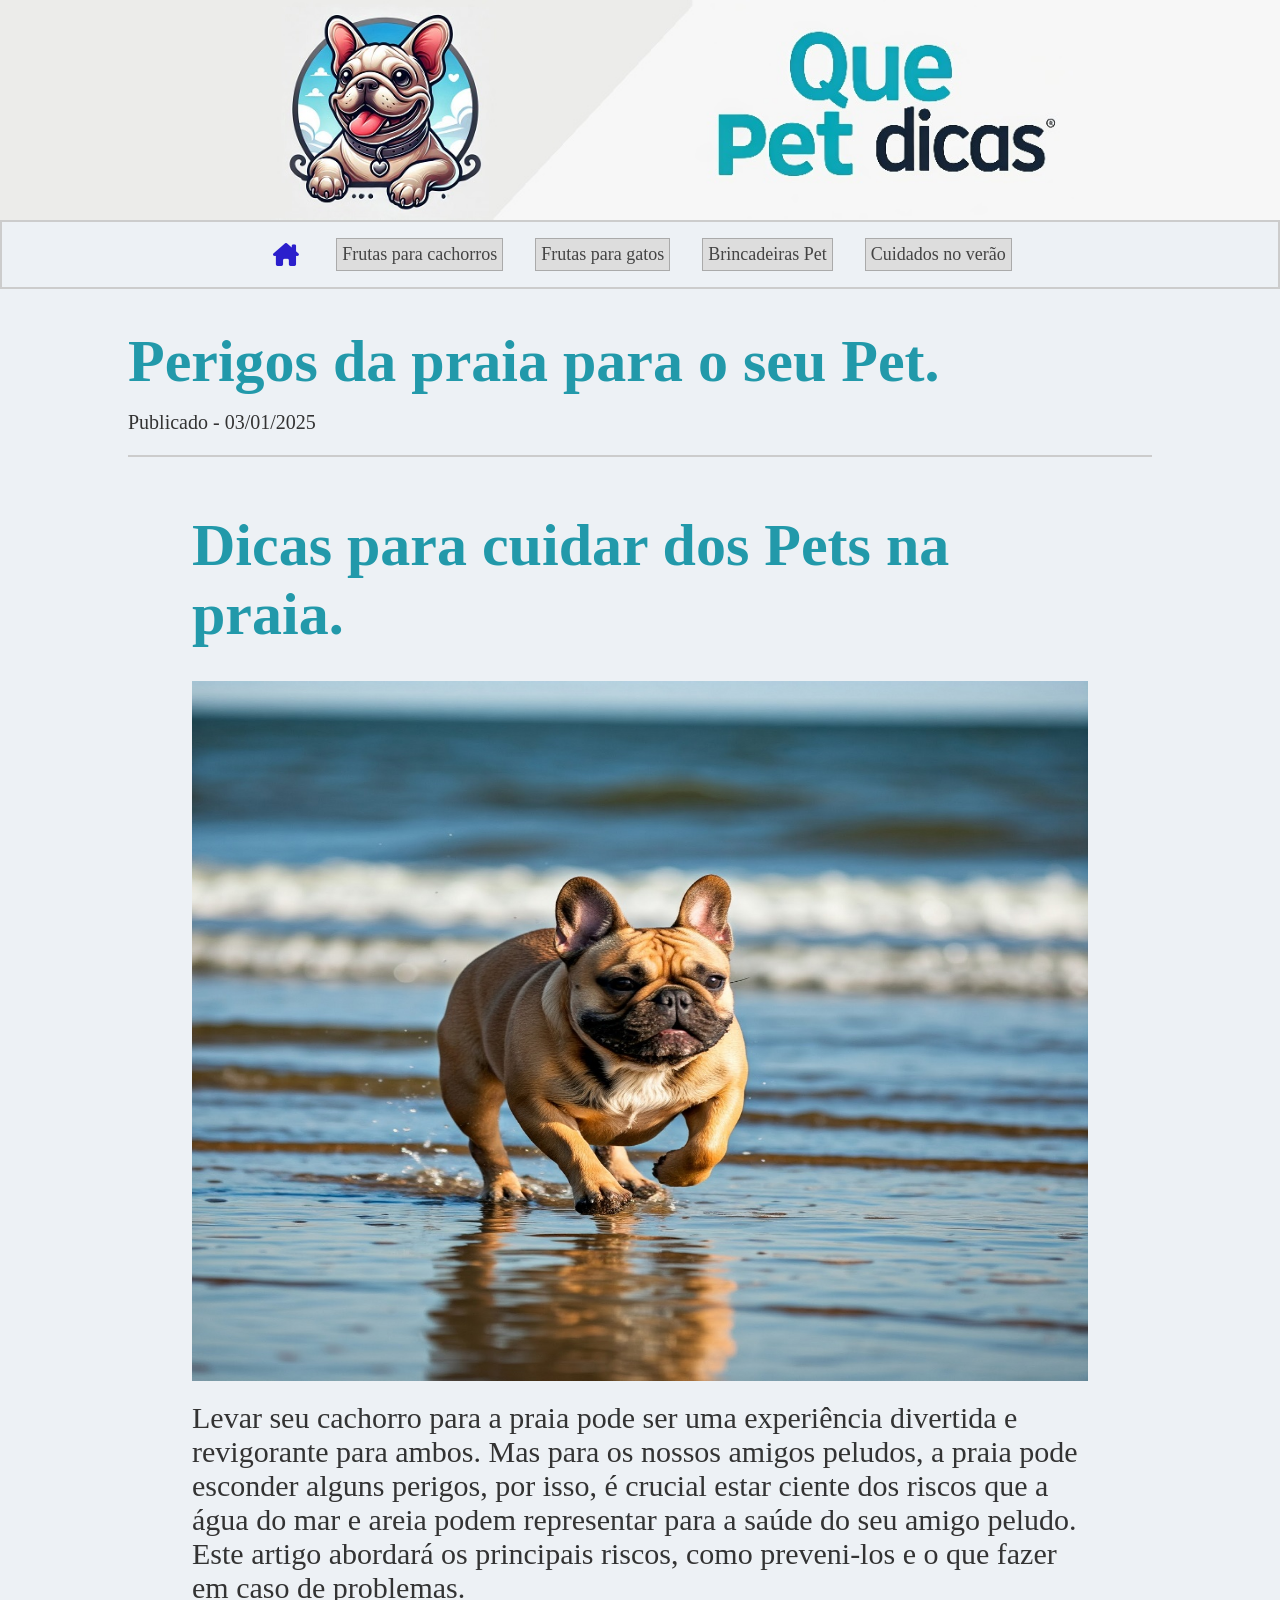
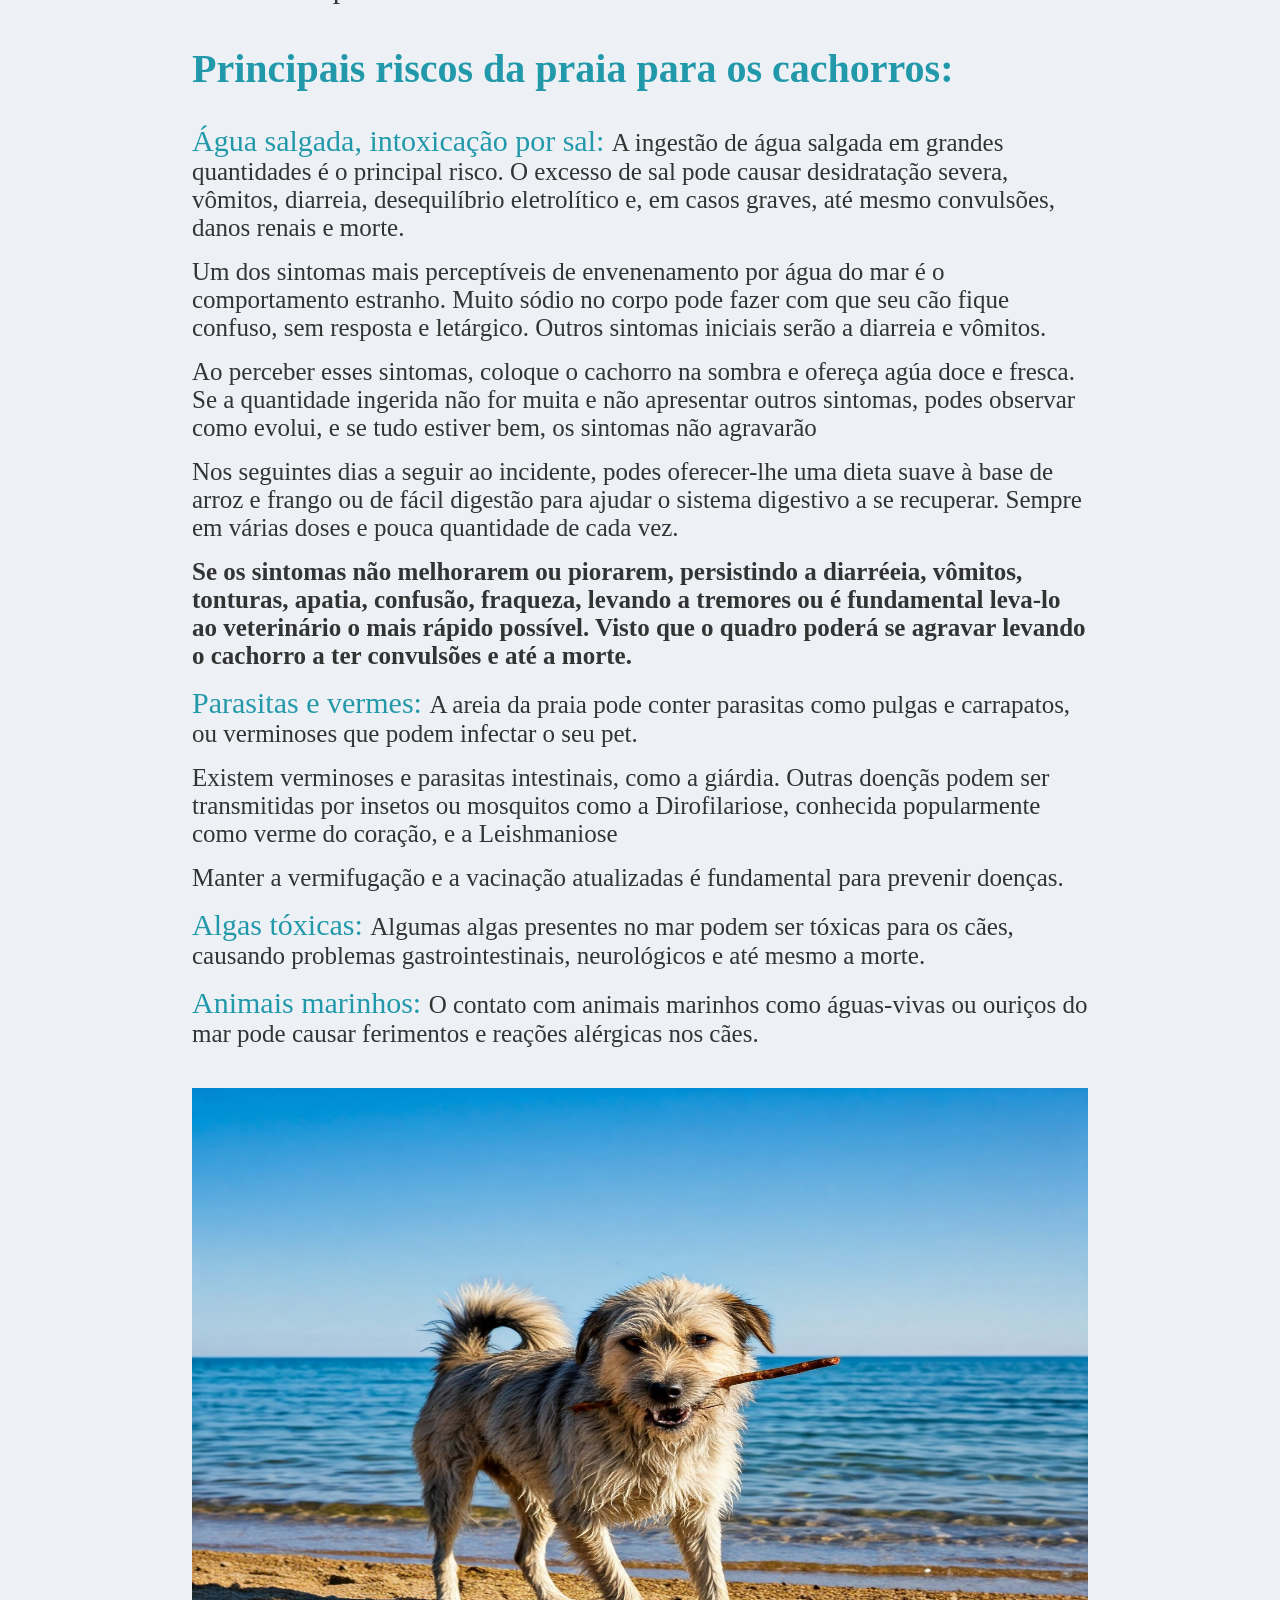
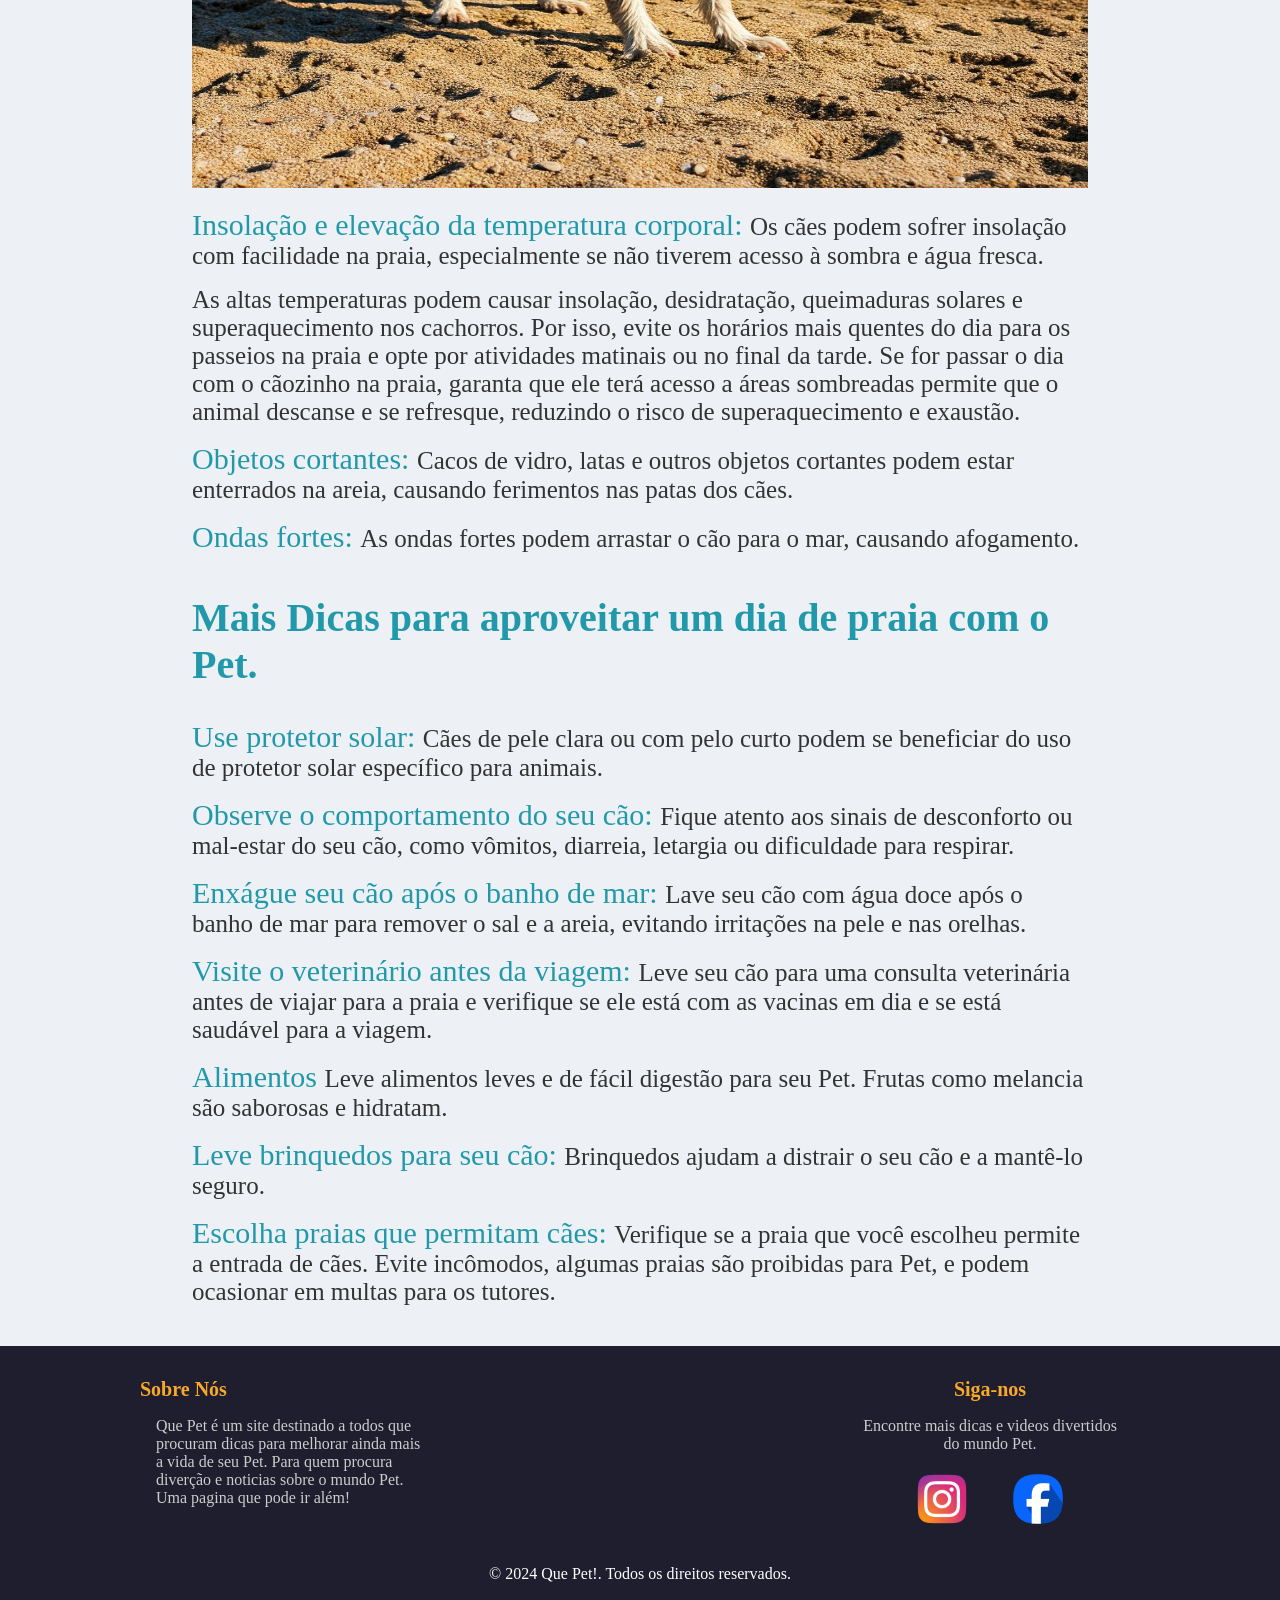
<file: petpraia.html>
<!DOCTYPE html>
<html lang="en">
<head>
    <meta charset="UTF-8">
    <meta http-equiv="X-UA-compatible" content="IE=edge" />
    <meta name="viewport" content="width=device-width, initial-scale=1.0">
    <title>Dicas para o verão</title>
    <link rel="stylesheet" href="css/styles2.css">
    <link rel="stylesheet" href="https://cdnjs.cloudflare.com/ajax/libs/font-awesome/6.7.1/css/all.min.css" 
    integrity="sha512-5Hs3dF2AEPkpNAR7UiOHba+lRSJNeM2ECkwxUIxC1Q/FLycGTbNapWXB4tP889k5T5Ju8fs4b1P5z/iB4nMfSQ==" 
    crossorigin="anonymous" referrerpolicy="no-referrer" />
</head>
<body>
   <Div class="container-banner">
      
   </Div>
   <header>
       <nav id="navbar">
        
         <div id="navbar-inner">
            
            <ul id="nav-links">
                <a href="#"><i class="fas fa-home-lg"></i></a>
                <li><a href="#">Frutas para cachorros</a></li>
                <li><a href="#">Frutas para gatos</a></li>
                <li><a href="#">Brincadeiras Pet</a></li>
                <li><a href="#">Cuidados no verão</a></li>
            </ul>
         </div>
       </nav>
   </header>
   
   </div>
   <article id="frutas-positivo">
      <h1>Perigos da praia para o seu Pet.</h1>
      <P>Publicado - 03/01/2025</P>
   </article>
   <div class="container">
       <main id="post-container">
          <article class="post">
            <h2>Dicas para cuidar dos Pets na praia.</h2>
            <img src="img2/Cachorro na praia.jpg" alt="cachooro buldogue francês correndo na praia">
            <p class="descriçao">Levar seu cachorro para a praia pode ser uma experiência divertida e revigorante para ambos.  Mas para 
                os nossos amigos peludos, a praia pode esconder alguns perigos, por isso, é crucial estar ciente dos riscos que a água do 
                mar e areia podem representar para a saúde do seu amigo peludo. Este artigo 
                abordará os principais riscos, como preveni-los e o que fazer em caso de problemas.</p>           
          </article>
          <article class="post">
            
            <h3>Principais riscos da praia para os cachorros:</h3>
            <p class="descriçao-praia"><span class="risco-praia">Água salgada, intoxicação por sal: </span>A ingestão de água salgada em grandes quantidades é 
                o principal risco. O excesso de sal pode causar desidratação severa, vômitos, diarreia, desequilíbrio eletrolítico e, 
                em casos graves, até mesmo convulsões, danos renais e morte.</p>
            
            <p class="descriçao-praia">Um dos sintomas mais perceptíveis de envenenamento por água do mar é o comportamento estranho. Muito sódio no corpo 
                pode fazer com que seu cão fique confuso, sem resposta e letárgico. Outros sintomas iniciais serão a diarreia e vômitos.</p>
            <p class="descriçao-praia">Ao perceber esses sintomas, coloque o cachorro na sombra e ofereça agúa doce e fresca. Se a quantidade ingerida 
                não for muita e não apresentar outros sintomas, podes observar como evolui, e se tudo estiver bem, os sintomas não agravarão</p>
            <p class="descriçao-praia">Nos seguintes dias a seguir ao incidente, podes oferecer-lhe uma dieta suave à base de arroz e frango ou de 
                fácil digestão para ajudar o sistema digestivo a se recuperar. Sempre em várias doses e pouca quantidade de cada vez.</p>
            <p class="descriçao-praia"><span class="obs">Se os sintomas não melhorarem ou piorarem, persistindo a diarréeia, vômitos, tonturas, apatia, confusão, fraqueza, levando a tremores ou 
                é fundamental leva-lo ao veterinário o mais rápido possível. Visto que o quadro poderá se agravar levando o cachorro a ter convulsões e até a morte. 
            </span></p>
            <p class="descriçao-praia"><span class="risco-praia">Parasitas e vermes: </span>A areia da praia pode conter parasitas como pulgas e carrapatos, 
                ou verminoses que podem infectar o seu pet.</p>
            <p class="descriçao-praia">Existem verminoses e parasitas intestinais, como a giárdia.  Outras doençãs podem ser transmitidas por insetos ou mosquitos 
                como a Dirofilariose, conhecida popularmente como verme do coração, e a Leishmaniose</p>
            <p class="descriçao-praia">Manter a vermifugação e a vacinação atualizadas é fundamental para prevenir doenças.</p>

            <p class="descriçao-praia"><span class="risco-praia">Algas tóxicas: </span>Algumas algas presentes no mar podem ser tóxicas para os cães, causando 
                problemas gastrointestinais, neurológicos e até mesmo a morte. </p>

            <p class="descriçao-praia"><span class="risco-praia">Animais marinhos: </span>O contato com animais marinhos como águas-vivas ou ouriços do mar 
                pode causar ferimentos e reações alérgicas nos cães.</p>
          </article>
        
          <article class="post">
            <img src="img2/Cachorro na praia 2.jpg" alt="Cachorro na frente do ventilador">
            <p class="descriçao-praia"><span class="risco-praia">Insolação e elevação da temperatura corporal: </span>Os cães podem sofrer insolação com 
                facilidade na praia, especialmente se não tiverem acesso à sombra e água fresca.</p>
            <p class="descriçao-praia">As altas temperaturas podem causar insolação, desidratação, queimaduras solares 
                e superaquecimento nos cachorros. Por isso, evite os horários mais quentes do dia para os passeios na praia e opte por atividades 
                matinais ou no final da tarde. Se for passar o dia com o cãozinho na praia, garanta que ele terá acesso a áreas sombreadas permite 
                que o animal descanse e se refresque, reduzindo o risco de superaquecimento e exaustão.

            <p class="descriçao-praia"><span class="risco-praia">Objetos cortantes: </span>Cacos de vidro, latas e outros objetos cortantes podem
                 estar enterrados na areia, causando ferimentos nas patas dos cães.</p>
            
            <p class="descriçao-praia"><span class="risco-praia">Ondas fortes: </span>As ondas fortes podem arrastar o cão para o mar, causando 
                afogamento.</p>
          </article>
          <article class="post">
            <h3>Mais Dicas para aproveitar um dia de praia com o Pet.</h3>  
            <p class="descriçao-praia"><span class="risco-praia">Use protetor solar: </span>Cães de pele clara ou com pelo curto podem se 
                beneficiar do uso de protetor solar específico para animais.</p>
           
           <p class="descriçao-praia"><span class="risco-praia">Observe o comportamento do seu cão: </span>Fique atento aos sinais de desconforto 
            ou mal-estar do seu cão, como vômitos, diarreia, letargia ou dificuldade para respirar.</p>
            
            <p class="descriçao-praia"><span class="risco-praia">Enxágue seu cão após o banho de mar: </span>Lave seu cão com água doce após 
                o banho de mar para remover o sal e a areia, evitando irritações na pele e nas orelhas.</p>
             
            <p class="descriçao-praia"><span class="risco-praia">Visite o veterinário antes da viagem: </span>Leve seu cão para uma consulta 
                veterinária antes de viajar para a praia e verifique se ele está com as vacinas em dia e se está saudável para a viagem.</p>
            
            <p class="descriçao-praia"><span class="risco-praia">Alimentos </span>Leve alimentos leves e de fácil digestão para seu Pet. 
                Frutas como melancia são saborosas e hidratam.</p>    
            
            <p class="descriçao-praia"><span class="risco-praia">Leve brinquedos para seu cão: </span>Brinquedos ajudam a distrair o seu 
                cão e a mantê-lo seguro.</p>    
            
            <p class="descriçao-praia"><span class="risco-praia">Escolha praias que permitam cães: </span>Verifique se a praia que você escolheu 
                permite a entrada de cães. Evite incômodos, algumas praias são proibidas para Pet, e podem ocasionar em multas para os tutores.</p>   
          </article>
                    
       </main>       
   </div>
   <footer class="footer">
      <div class="footer-container">
        <div class="footer-about">
          <h5>Sobre Nós</h5>
          <p class="nos">Que Pet é um site destinado a todos que procuram dicas para melhorar ainda mais a vida de seu Pet.
           Para quem procura diverção e noticias sobre o mundo Pet.
           Uma pagina que pode ir além!
          </p>
        </div>
        <div class="footer-social">
          <h6>Siga-nos</h6>
          <p class="social">Encontre mais dicas 
           e videos divertidos do mundo Pet.
          </p>
          <a href="https://www.instagram.com/que_pet_/?igsh=cmxidmU5djd5MjN0" class="social-icon"><img src="img/icone instagran.png" alt="Instagran" class="inst"></a>
          <a href="https://facebook.com" class="social-icon"><img src="img/icone facebook.webp" alt="Facebook" class="facebook"></a>
        </div>
      </div>
        <div class="footer-bottom">
          <p class="copy">&copy; 2024 Que Pet!. Todos os direitos reservados.</p>
        </div>
   </footer>  
</body>
</html>
</file>
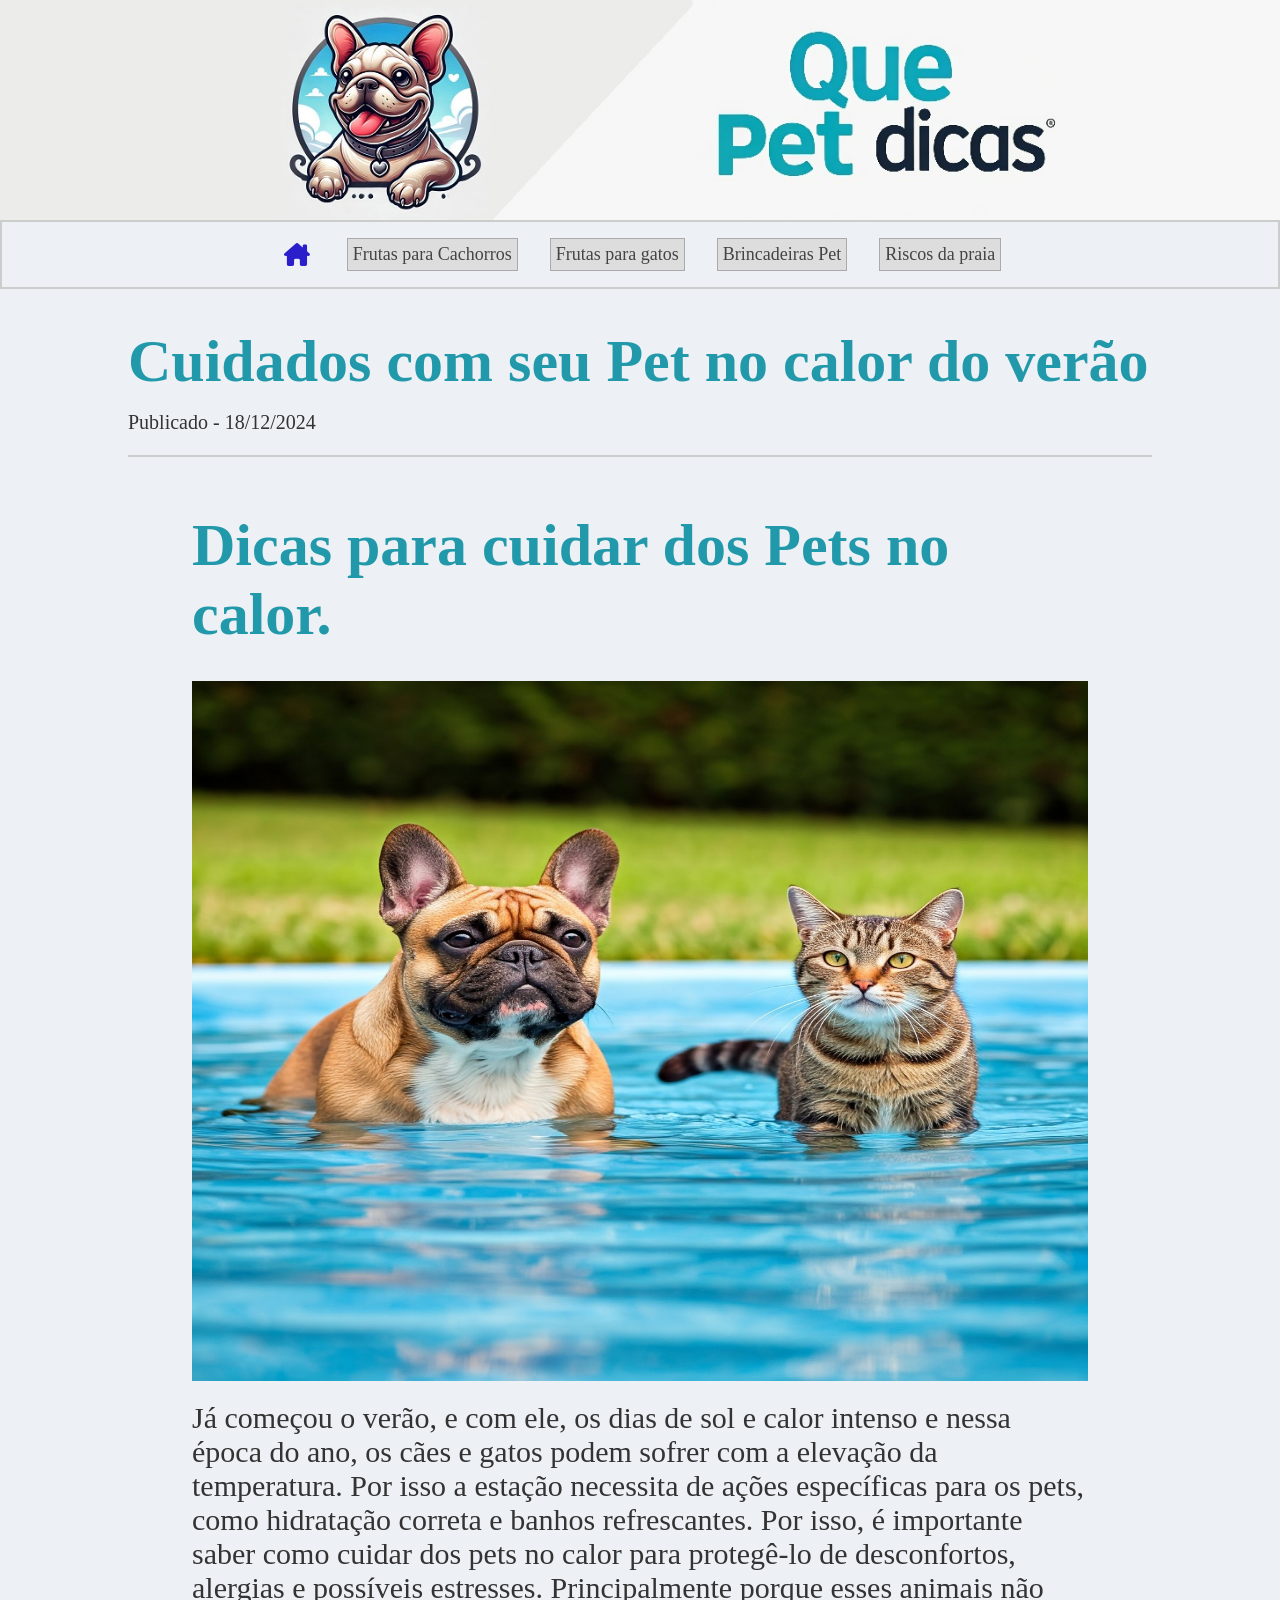
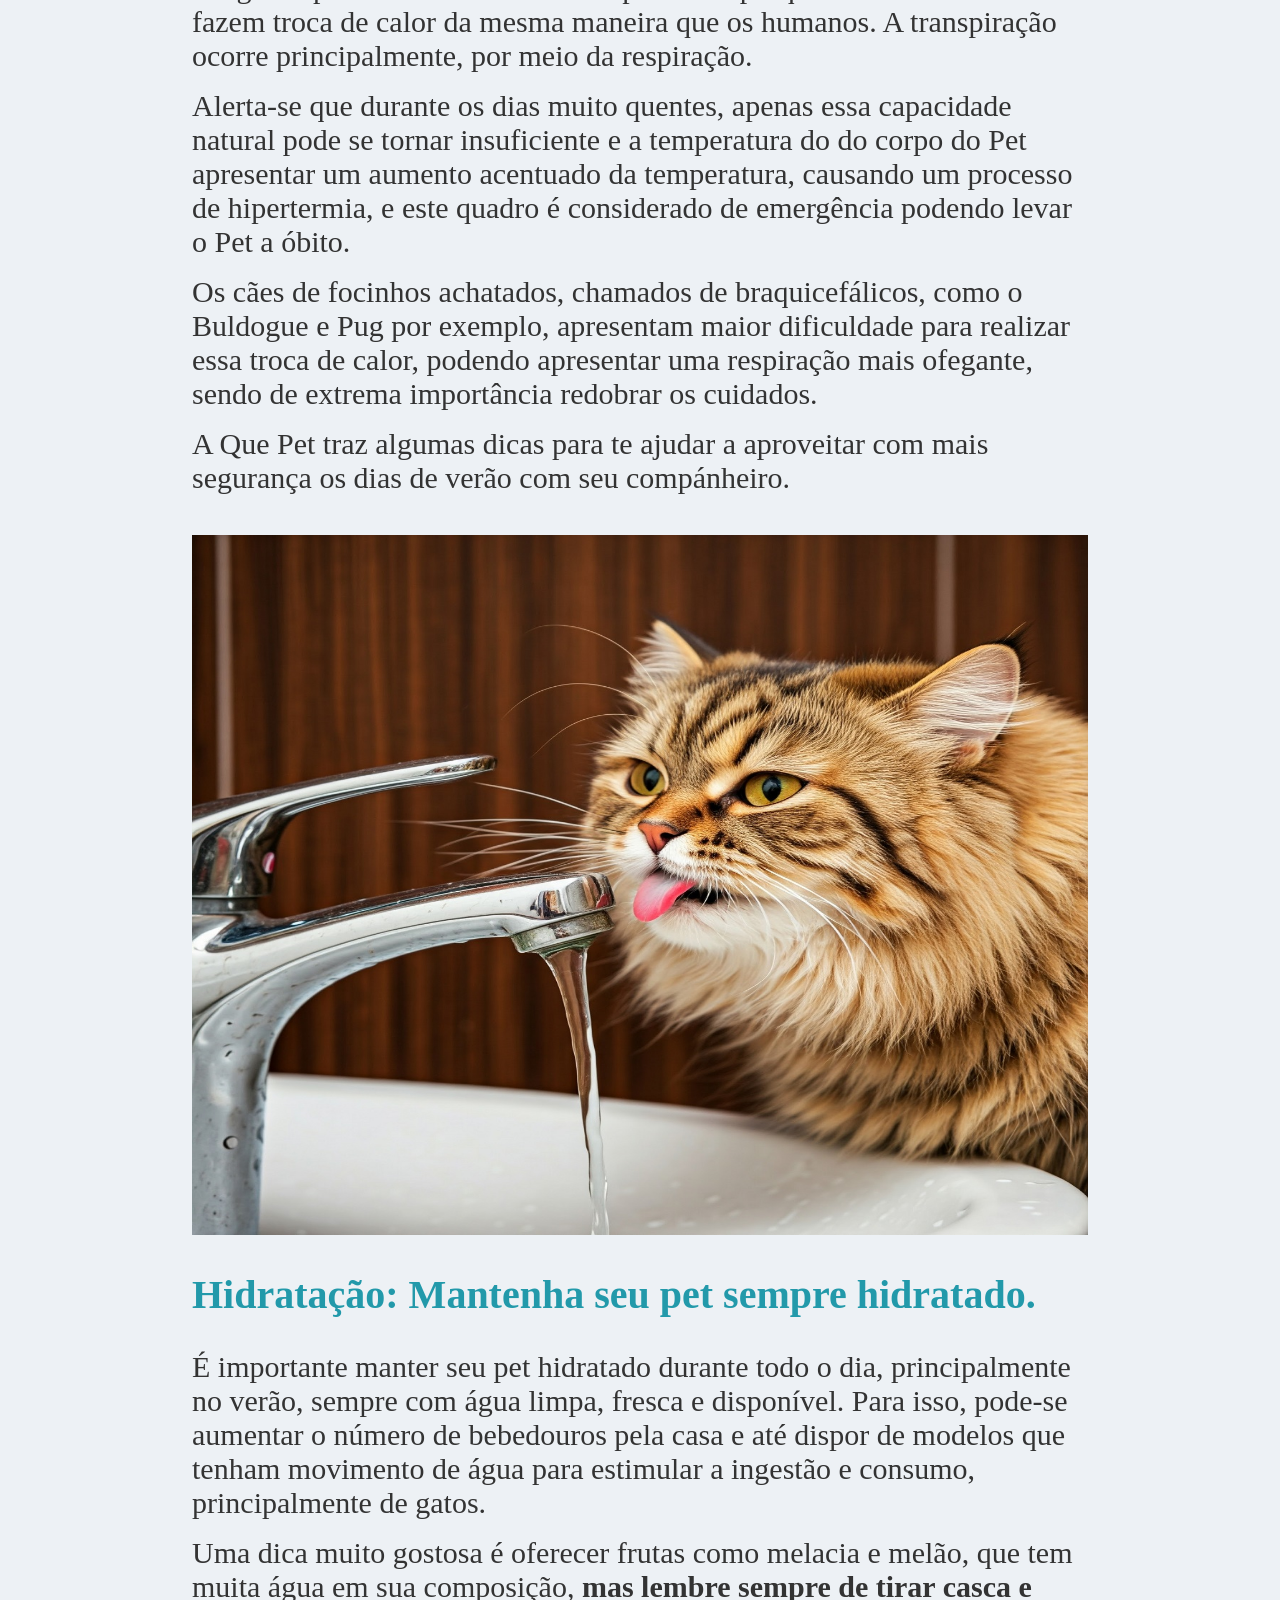
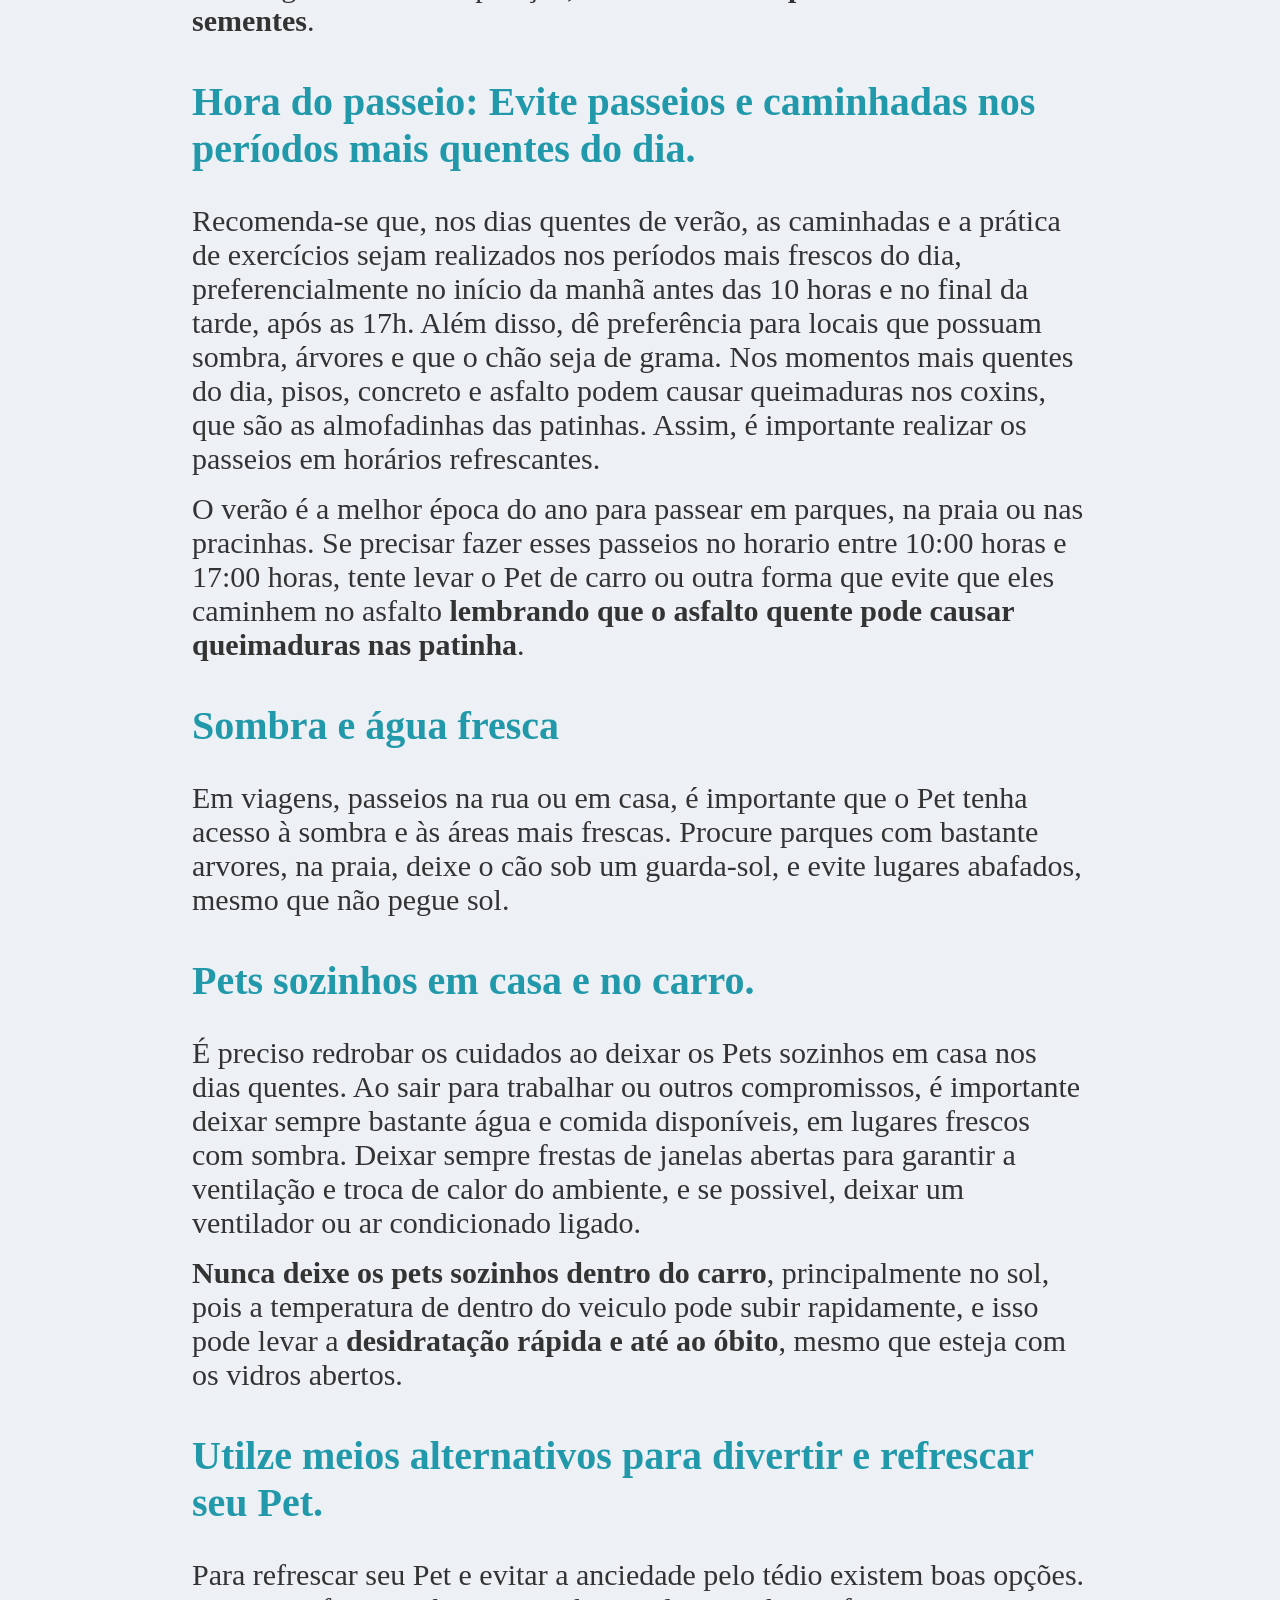
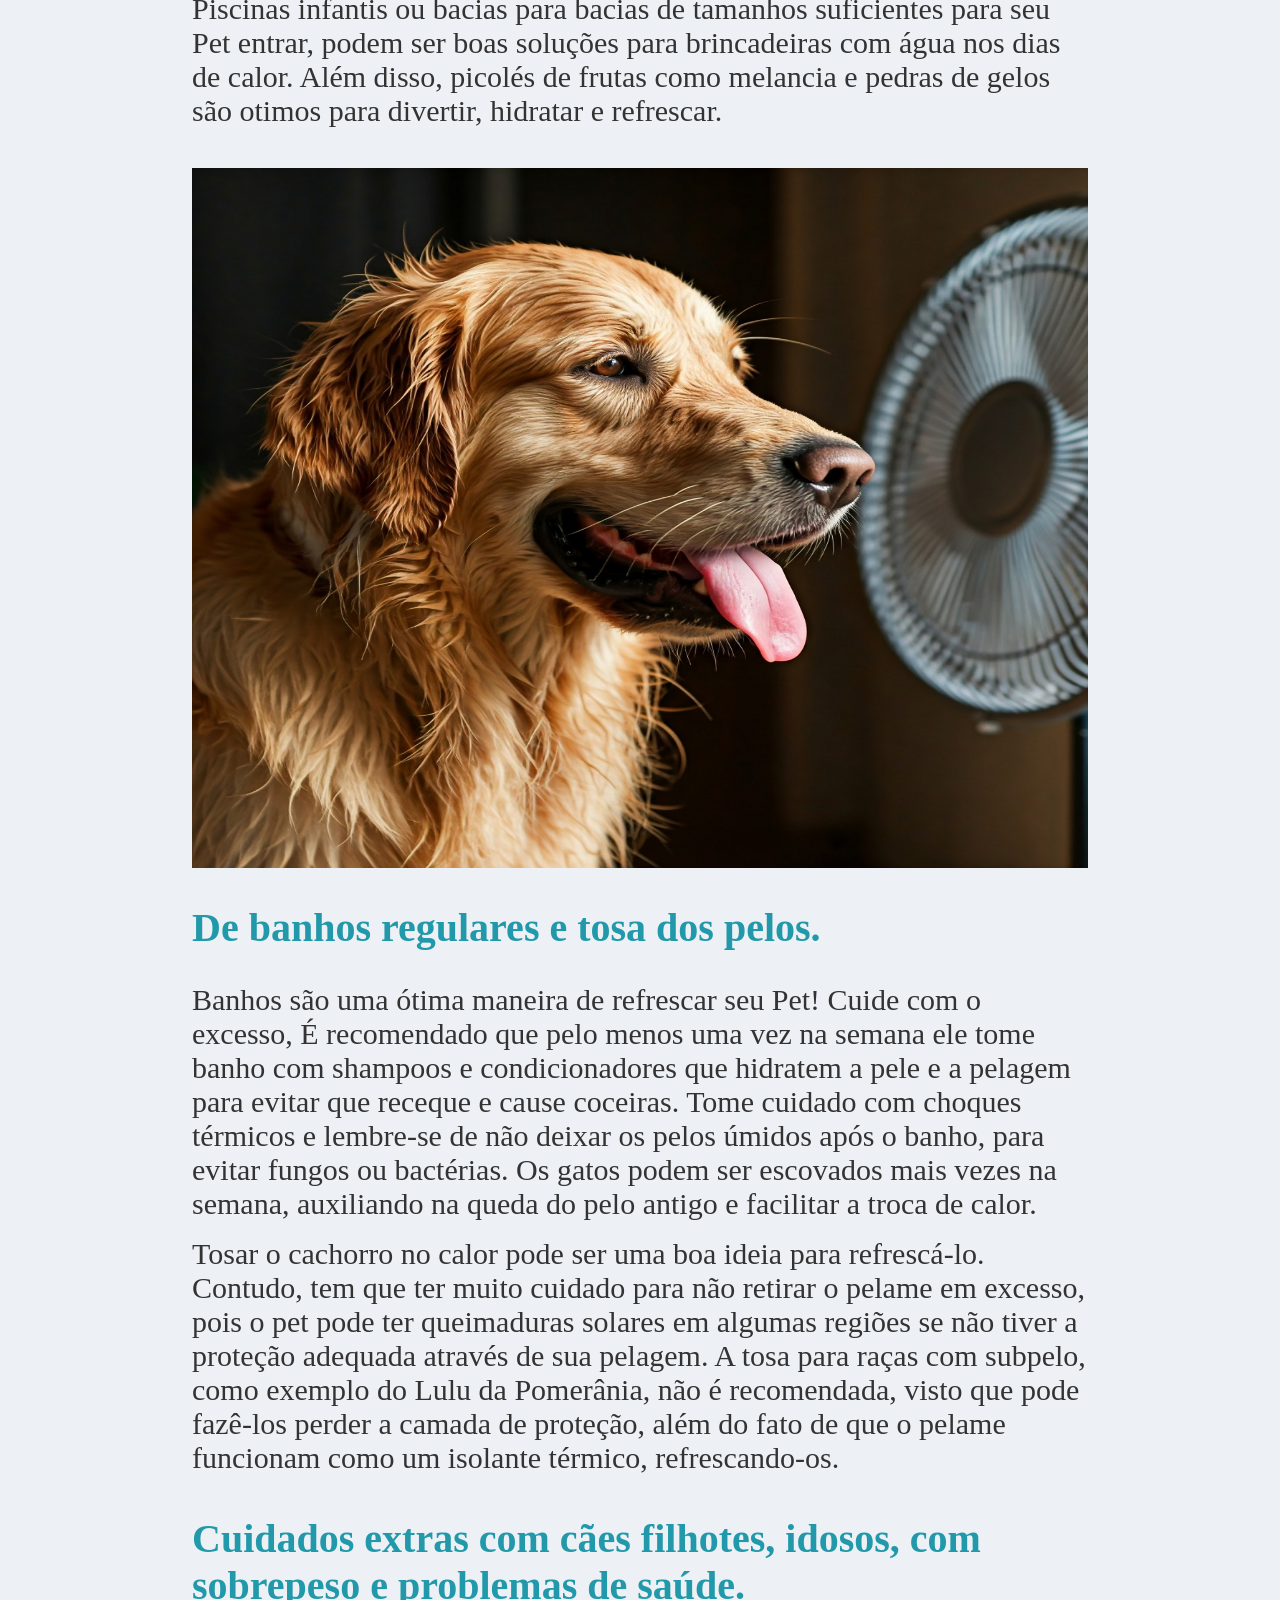
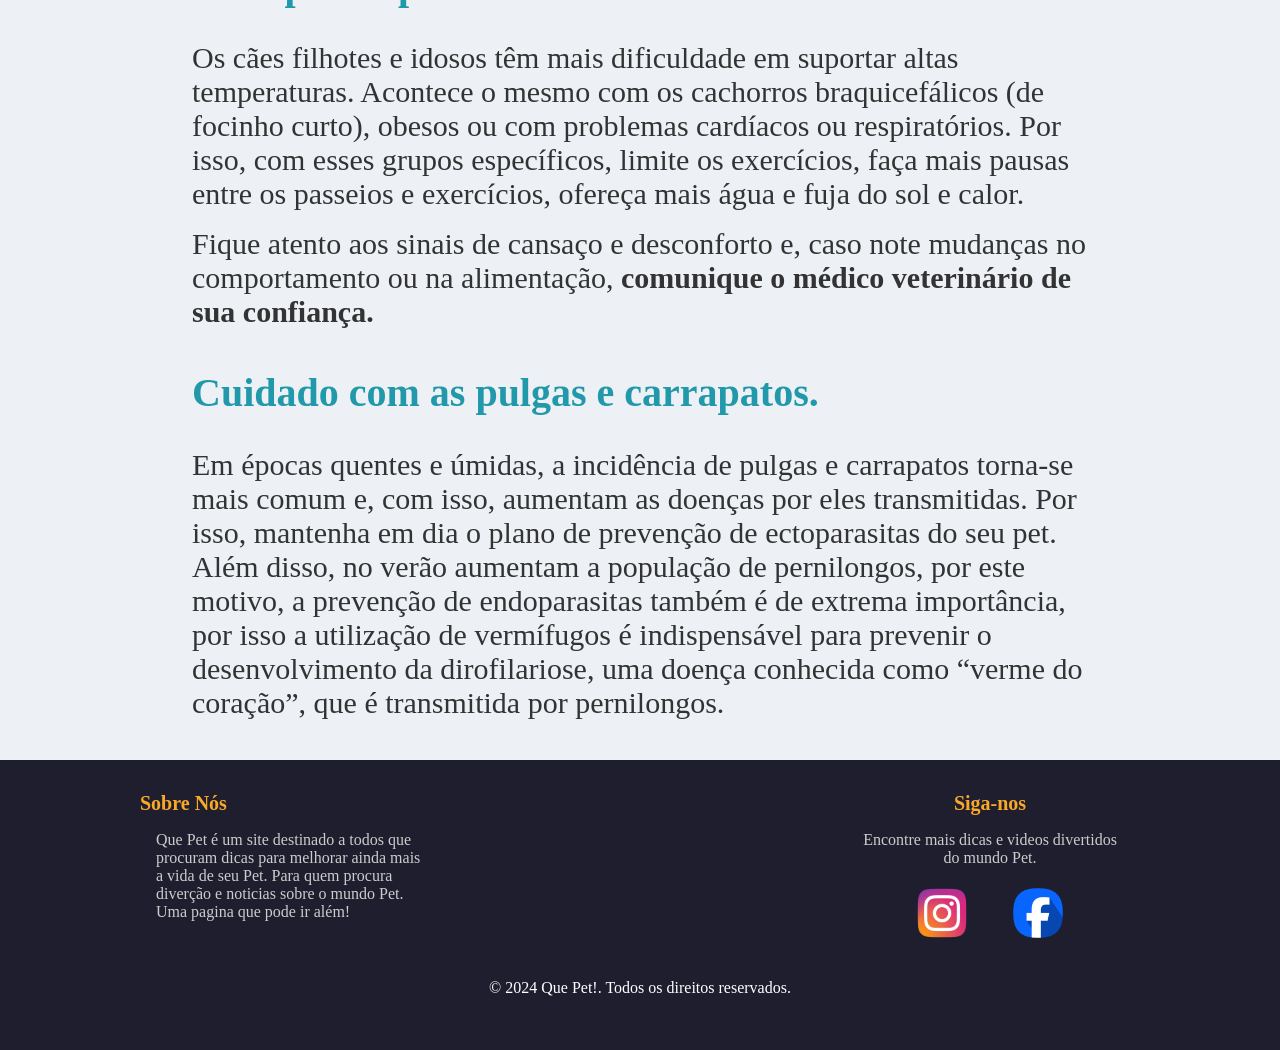
<file: verao.html>
<!DOCTYPE html>
<html lang="en">
<head>
    <meta charset="UTF-8">
    <meta http-equiv="X-UA-compatible" content="IE=edge" />
    <meta name="viewport" content="width=device-width, initial-scale=1.0">
    <title>Dicas para o verão</title>
    <link rel="stylesheet" href="css/styles2.css">
    <link rel="stylesheet" href="https://cdnjs.cloudflare.com/ajax/libs/font-awesome/6.7.1/css/all.min.css" 
    integrity="sha512-5Hs3dF2AEPkpNAR7UiOHba+lRSJNeM2ECkwxUIxC1Q/FLycGTbNapWXB4tP889k5T5Ju8fs4b1P5z/iB4nMfSQ==" 
    crossorigin="anonymous" referrerpolicy="no-referrer" />
</head>
<body>
   <Div class="container-banner">
      
   </Div>
   <header>
       <nav id="navbar">
        
         <div id="navbar-inner">
            
            <ul id="nav-links">
                <a href="#"><i class="fas fa-home-lg"></i></a>
                <li><a href="#">Frutas para Cachorros</a></li>
                <li><a href="#">Frutas para gatos</a></li>
                <li><a href="#">Brincadeiras Pet</a></li>
                <li><a href="#">Riscos da praia</a></li>
            </ul>
         </div>
       </nav>
   </header>
   
   <article id="frutas-positivo">
      <h1>Cuidados com seu Pet no calor do verão</h1>
      <P>Publicado - 18/12/2024</P>
   </article>
   <div class="container">
       <main id="post-container">
          <article class="post">
            <h2>Dicas para cuidar dos Pets no calor.</h2>
            <img src="img2/Refrescando no calor.jpg" alt="Cachorro e gato se refrescando do calor">
            <p class="descriçao">Já começou o verão, e com ele, os dias de sol e calor intenso e nessa época do ano, os cães e gatos 
                podem sofrer com a elevação da temperatura. Por isso a estação necessita de ações específicas para os pets, como hidratação 
                correta e banhos refrescantes. Por isso, é importante saber como cuidar dos pets no calor para protegê-lo de desconfortos, 
                alergias e possíveis estresses. Principalmente porque esses animais não fazem troca de calor da mesma 
             maneira que os humanos. A transpiração ocorre principalmente, por meio da respiração.</p>           
            <p class="descriçao">Alerta-se que durante os dias muito quentes, apenas essa capacidade natural pode se tornar insuficiente e a
                temperatura do do corpo do Pet apresentar um aumento acentuado da temperatura, causando um processo de hipertermia, 
                e este quadro é considerado de emergência podendo levar o Pet a óbito.</p>           
            <p class="descriçao">Os cães de focinhos achatados, chamados de braquicefálicos, como o Buldogue e Pug por exemplo, apresentam maior 
                dificuldade para realizar essa troca de calor, podendo apresentar uma respiração mais ofegante, sendo de extrema importância 
                redobrar os cuidados.</p>            
            <p class="descriçao">A Que Pet traz algumas dicas para te ajudar a aproveitar com mais segurança os dias de verão com seu compánheiro.</p>  
          </article>
          <article class="post">
            <img src="img2/Gato bebendo agua.jpg" alt="Gato bebendo água na torneira">
            <h3>Hidratação: Mantenha seu pet sempre hidratado.</h3>
            <p class="descriçao">É importante manter seu pet hidratado durante todo o dia, principalmente no verão, sempre com água limpa, fresca 
                e disponível. Para isso, pode-se aumentar o número de bebedouros pela casa e até dispor de modelos que tenham movimento de água 
                para estimular a ingestão e consumo, principalmente de gatos.</p>
            <p class="descriçao">Uma dica muito gostosa é oferecer frutas como melacia e melão, que tem muita água em sua composição, 
                <span class="nome-fruta">mas lembre sempre de tirar casca e sementes</span>.</p>
          </article>
          <article class="post">
            <h3>Hora do passeio: Evite passeios e caminhadas nos períodos mais quentes do dia.</h3>           
            <p class="descriçao">Recomenda-se que, nos dias quentes de verão, as caminhadas e a prática de exercícios sejam realizados nos períodos mais 
                frescos do dia, preferencialmente no início da manhã antes das 10 horas e no final da tarde, após as 17h. Além disso, 
                dê preferência para locais que possuam sombra, árvores e que o chão seja de grama. Nos momentos mais quentes do dia, pisos, concreto e asfalto podem 
                causar queimaduras nos coxins, que são as almofadinhas das patinhas. Assim, é importante realizar os passeios em horários refrescantes.</p>
            <p class="descriçao">O verão é a melhor época do ano para passear em parques, na praia ou nas pracinhas. Se precisar fazer esses passeios 
                no horario entre 10:00 horas e 17:00 horas, tente levar o Pet de carro ou outra forma que evite que eles caminhem no asfalto
                <span class="nome-fruta">lembrando que o asfalto quente pode causar queimaduras nas patinha</span>.</p>
          </article>         
          <article class="post">
            <h3>Sombra e água fresca</h3>           
            <p class="descriçao">Em viagens, passeios na rua ou em casa, é importante que o Pet tenha acesso à sombra e às áreas mais frescas. 
                Procure parques com bastante arvores, na praia, deixe o cão sob um guarda-sol, e evite lugares abafados, mesmo que não pegue sol.</p>
          </article>
          <article class="post">
            <h3>Pets sozinhos em casa e no carro.</h3>           
            <p class="descriçao">É preciso redrobar os cuidados ao deixar os Pets sozinhos em casa nos dias quentes. Ao sair para trabalhar ou 
                outros compromissos, é importante deixar sempre bastante água e comida disponíveis, em lugares frescos com sombra. Deixar 
                sempre frestas de janelas abertas para garantir a ventilação e troca de calor do ambiente, e se possivel, deixar um ventilador ou 
                ar condicionado ligado.</p>
            <p class="descriçao"><span class="nome-fruta">Nunca deixe os pets sozinhos dentro do carro</span>, principalmente no sol, pois a temperatura 
                de dentro do veiculo pode subir rapidamente, e isso pode levar a <span class="nome-fruta">desidratação rápida e até ao óbito</span>, 
                mesmo que esteja com os vidros abertos.</p>
          </article>
          <article class="post">
            <h3>Utilze meios alternativos para divertir e refrescar seu Pet.</h3>           
            <p class="descriçao">Para refrescar seu Pet e evitar a anciedade pelo tédio existem boas opções. Piscinas infantis ou bacias para 
                bacias de tamanhos suficientes para seu Pet entrar, podem ser boas soluções para brincadeiras com água nos dias de calor. Além disso, 
                picolés de frutas como melancia e pedras de gelos são otimos para divertir, hidratar e refrescar.</p>
          </article>
          <article class="post">
            <img src="img2/Cachorro ventilador.jpg" alt="Cachorro na frente do ventilador">
            <h3>De banhos regulares e tosa dos pelos.</h3>
            <p class="descriçao">Banhos são uma ótima maneira de refrescar seu Pet! Cuide com o excesso, É recomendado que pelo menos uma vez na semana 
                ele tome banho com shampoos e condicionadores que hidratem a pele e a pelagem para evitar que receque e cause coceiras. Tome cuidado 
                com choques térmicos e lembre-se de não deixar os pelos úmidos após o banho, para evitar fungos ou bactérias. Os gatos podem ser escovados 
                mais vezes na semana, auxiliando na queda do pelo antigo e facilitar a troca de calor.</p>
            <p class="descriçao">Tosar o cachorro no calor pode ser uma boa ideia para refrescá-lo. Contudo, tem que ter muito cuidado para não retirar 
                o pelame em excesso, pois o pet pode ter queimaduras solares em algumas regiões se não tiver a proteção adequada através de sua 
                pelagem. A tosa para raças com subpelo, como exemplo do Lulu da Pomerânia, não é recomendada, visto que pode fazê-los perder a camada de 
                proteção, além do fato de que o pelame funcionam como um isolante térmico, refrescando-os.</p>
          </article>
          <article class="post">
            <h3>Cuidados extras com cães filhotes, idosos, com sobrepeso e problemas de saúde.</h3>  
            <p class="descriçao">Os cães filhotes e idosos têm mais dificuldade em suportar altas temperaturas. Acontece o mesmo com os cachorros 
                braquicefálicos (de focinho curto), obesos ou com problemas cardíacos ou respiratórios.  Por isso, com esses grupos específicos, 
                limite os exercícios, faça mais pausas entre os passeios e exercícios, ofereça mais água e fuja do sol e calor.</p>
                <p class="descriçao">Fique atento aos sinais de cansaço e desconforto e, caso note mudanças no comportamento ou na alimentação, 
                    <span class="nome-fruta">comunique o médico veterinário de sua confiança.</span></p>
          </article>
          <article class="post">
            <h3>Cuidado com as pulgas e carrapatos.</h3>           
            <p class="descriçao">Em épocas quentes e úmidas, a incidência de pulgas e carrapatos torna-se mais comum e, com isso, aumentam as 
                doenças por eles transmitidas. Por isso, mantenha em dia o plano de prevenção de ectoparasitas do seu pet. Além disso, no verão 
                aumentam a população de pernilongos, por este motivo, a prevenção de endoparasitas também é de extrema importância, por isso a 
                utilização de vermífugos é indispensável para prevenir o desenvolvimento da dirofilariose, uma doença conhecida como 
                “verme do coração”, que é transmitida por pernilongos.</p>
          </article>           
       </main>       
   </div>
   <footer class="footer">
      <div class="footer-container">
        <div class="footer-about">
          <h5>Sobre Nós</h5>
          <p class="nos">Que Pet é um site destinado a todos que procuram dicas para melhorar ainda mais a vida de seu Pet.
           Para quem procura diverção e noticias sobre o mundo Pet.
           Uma pagina que pode ir além!
          </p>
        </div>
        <div class="footer-social">
          <h6>Siga-nos</h6>
          <p class="social">Encontre mais dicas 
           e videos divertidos do mundo Pet.
          </p>
          <a href="https://www.instagram.com/que_pet_/?igsh=cmxidmU5djd5MjN0" class="social-icon"><img src="img/icone instagran.png" alt="Instagran" class="inst"></a>
          <a href="https://facebook.com" class="social-icon"><img src="img/icone facebook.webp" alt="Facebook" class="facebook"></a>
        </div>
      </div>
        <div class="footer-bottom">
          <p class="copy">&copy; 2024 Que Pet!. Todos os direitos reservados.</p>
        </div>
   </footer>  
</body>
</html>
</file>
<file: css/styles.css>
* {
    margin: 0;
    padding: 0;
    font-family: Helvetica;
    box-sizing: border-box;
    width: 100%;
    
}

body {
    background-color: #d6ebfc;
}

/* Header */
.banner-logo {
    height: auto;
    display: flex;
    padding: 0;
    width: 100%;
    object-fit: cover;
}

.banner-1 {        
    width: 100%;    
}

.propaganda-1 {
    width: 100%;
    height: 200px;
    display: flex;
    margin: -5% 0 0 0;
}

.banner-propaganda {
    height: 200px;
    width: 80%;
    margin: 0 10%;   
}

/* Corpo */
h1 {
    font-size: 50px;
    text-align: center;
    margin: 2rem 0 1rem 0;
    color: #233;
}
.container-dicas {
    display: flex;
    max-width: 1200px;
    padding: 2rem;
}

#dicas {
    display: flex;
    justify-content: space-between;
    width: 80%;
    padding: 0;
    margin: auto;
   
}

.dicas-1, .dicas-2, .dicas-3 {
    display: flex;
    margin:0 15px;
    width: 100%;
}

/* Tire suas duvidas */
.vet-container {  
    display: flex;
    max-width: 100%;
    
}

.vet-banner {
    display: flex;
    
    width: 80%;
    padding: 0;
    margin: 0 10% 0 10%;
}

.logo-vet {
    width: 70%;
    margin:0 20px;
    text-align: center;
      
}

.slideshow-container-1 {
    position: relative;
    width: 70%;
    margin: 0 20px;
    
    overflow: hidden;
    display: block;
  }
  
  /* Slides */
  .noticias {
    width: 100%;
    height: auto;
    object-fit: cover;
    position: absolute;
  }
  
  /* Efeito de fade (transição suave) */
  .fade {
    animation: fadeEffect 4s ease-in-out infinite; 
  }
  
  /* Keyframes para o efeito de fade */
  @keyframes fadeEffect {
    from { opacity: 0.4; }
    to { opacity: 1; }
  }


/* segunda propaganda */
.propaganda-2 {
    width: 100%;
    height: 200px;
    display: flex;
}

.banner-propaganda-2 {
    height: 200px;
    width: 80%;
    margin: 0 10%;   
}

/* Galeria de Fotos */
h3 {
    font-size: 50px;
    text-align: center;
    margin: 2rem 0 1rem 0;
    color: #233;
}

.galeria-conteiner {
    display: flex;
    width: 100%;
    height: 250px;
    margin: 1rem 0 1rem 0;
    
}

.galeria-fotos {
    display: flex;
    justify-content: space-between;
    width: 100%;
    padding: 0;
    margin: 0 10% 0 10%;
    
}



.foto-b, .foto-c, .foto-d, .foto-a {
    width: 80%;
    height: 200px;
    margin: 0 10px;
    object-fit: cover;
    padding: 0;
  
    
}

.f1 {
    text-align: center;
}

.envie-foto {
    margin:2rem auto;
    text-align: center;
   
}

.envie-foto h4 {
    text-align: center;
     font-size: 36px;
    margin-bottom: 10px;
}

.envie-foto p  {
    text-align: center;
    font-size: 20px;
    margin-bottom: 20pxpx;
}

.envie-foto input {   
    width: 250px;
    padding: 5px 5px;
    font-size: 16px;
    border-radius: 5px;
    border: 2px solid #ccc;
    margin: 10px 0;
}

.envie-foto input[type="file"] {
    display: block;
    margin: 10px auto;
    width: 400px;
}

.envie-foto input[type="submit"] {
    display: block;
    margin: 0 auto;
    background-color: #2cc76a;
    color: #fff;
    cursor: pointer;
    transition: 0.5s;
    width: 12%;
}

.envie-foto input:hover[type="submit"] {
    color: #1e1e2f;
}   
 
/* Noticias */
.noticias-pet {
    display: flex;
    width: 80%;
    margin: 3rem 10%;
 
}

.propaganda-noticias {
    width: 80%;
    height: auto;
    padding: 0;  
}

.propaganda-b {
    width: 100%;
    object-fit: fill; 
}

.slideshow-container {
    position: relative; 
    width: 80%; 
    margin: 0 50px;
    padding: 0;
    overflow: hidden; 
    
    display: block;
  }
  
  /* Slides */
  
  
.noticias {
    width: 100%; 
    height: auto; 
    object-fit: cover; 
   
   
    position: absolute;
  }
  
  /* Efeito de fade (transição suave) */
  .fade {
    animation: fadeEffect 2s ease-in-out;
  }
  
  /* Keyframes para o efeito de fade */
  @keyframes fadeEffect {
    from { opacity: 0.4; }
    to { opacity: 1; }
  }

/* Rodapé Geral */
.footer {
    width: 100%;
    height: 290px;
    background-color: #1e1e2f;
    color: #ffffff; 
   
}
  
.footer-container {
    display: flex;
    justify-content: space-between;
    flex-wrap: wrap;
    max-width: 1000px;
    margin: auto;
    gap: 20px;
}

.footer-about {
    width: 300px;
    padding: 2rem 0 ;
}

h5 {
   color: #f9a827;
   font-size: 20px; 
}

.nos {
    color: #ccc;
    padding: 1rem 1rem;
}

.footer-social {
    text-align: center;
    padding: 2rem 0;
    width: 300px;
}

.social-icons {
    padding: 2rem 0;
}

.inst, .facebook {
    width: 60px;
    transition: 0.5s;
    margin: 0 1rem 0 1rem;
}

.inst:hover {
    transform: scale(2.2);
}

.facebook:hover {
    transform: scale(2.2);
}

.footer-bottom {
    text-align: center;
}

h6 {
    color: #f9a827;
    font-size: 20px;  
}

.social {
    color: #ccc;
    padding: 1rem 1rem; 
}

/* mobile 768 px */

@media (max-width: 768px) {
    /* Ajustes gerais */
    body {
        font-size: 14px;
    }

    h1, h3, h4 {
        font-size: 24px;
    }

    h2 {
        font-size: 20px;
    }

    .banner-logo {
        display: block;
        text-align: center;
    }

    .banner-1 {
        width: 100%;
        height: auto;
    }

    .propaganda-1, .propaganda-2 {
        height: auto;
    }

    .banner-propaganda, .banner-propaganda-2 {
        width: 90%;
        margin: 0 auto;
    }

    /* Dicas */
    .container-dicas {
        flex-direction: column;
        align-items: center;
        padding: 0;
    }

    #dicas {
        flex-direction: column;
        align-items: center;
    }

    .dicas-1, .dicas-2, .dicas-3 {
        width: 90%;
        margin-bottom: 1rem;
    }

    /* Tire suas dúvidas */
    .vet-banner {
        flex-direction: column;
        width: 70%;
        text-align: center;
    }

    .logo-vet, .duvidas {
        width: 100%;
    }

    .duvidas input, .duvidas textarea {
        width: 90%;
    }

    .galeria-conteiner {
        flex-direction: column;
        align-items: center;
        height: auto;
    }

    .galeria-fotos {
        flex-direction: column;
        align-items: center;
        margin: 0;
    }

    .foto-a, .foto-b, .foto-c, .foto-d {
        width: 100%;
        height: auto;
    }

    .f1 {
        font-size: 20px;
    }

    .envie-foto input, .envie-foto input[type="file"] {
        width: 80%;
    }

    .envie-foto input[type="submit"] {
        width: 50%;
    }

    /* Notícias */
    .noticias-pet {
        flex-direction: column;
        width: 90%;
    }

    .slideshow-container {
        width: 90%;
        margin: 0 auto;
    }

    .propaganda-noticias {
        width: 80%;
        margin: 0 10;
    }

    /* Rodapé */
    .footer-container {
        flex-direction: column;
        align-items: center;
        text-align: center;
    }

    .footer-about,
    .footer-social {
        width: 100%;
    }

    .footer-bottom {
        font-size: 12px; 
    }

    .inst, .facebook {
        width: 40px; 
    }

    .footer {
        height: auto; 
        padding: 1rem 0;
    }
}

/* mobile 425 px */
@media (max-width: 425px) {
    /* Ajuste do body */
    body {
        padding: 0 10px;
    }

    /* Header */
    .banner-logo {
        flex-direction: column;
        text-align: center;
    }

    .banner-1 {
        width: 100%;
    }

    .propaganda-1 {
        height: auto;
        margin: 1rem 0;
    }

    .banner-propaganda {
        width: 100%;
    }

    /* Títulos */
    h1, h3 {
        font-size: 24px;
    }

    h4 {
        font-size: 20px;
    }

    p {
        font-size: 14px;
    }

    /* Dicas */
    .container-dicas {
        flex-direction: column;
        align-items: center;
    }

    #dicas {
        flex-direction: column;
        width: 100%;
    }

    .dicas-1, .dicas-2, .dicas-3 {
        margin: 0 0 1rem 0;
        width: 100%;
    }

    /* Veterinário */
    .vet-banner {
        flex-direction: column;
        width: 100%;
    }

    .logo-vet, .duvidas {
        width: 90%;
        margin: 1rem 0;
    }

    .duvidas input, .duvidas textarea {
        width: 80%;
    }

    .duvidas input[type="submit"] {
        width: 80%;
    }

    /* Propaganda */
    .propaganda-2 {
        height: auto;
    }

    .banner-propaganda-2 {
        width: 100%;
    }

    /* Galeria */
    .galeria-conteiner {
        flex-direction: column;
        align-items: center;
        height: auto;
    }

    .galeria-fotos {
        flex-direction: column;
        align-items: center;
        margin: 0;
    }

    .foto-a, .foto-b, .foto-c, .foto-d {
        width: 100%;
        height: auto;
    }

    .f1 {
        font-size: 12px;
    }

    .envie-foto input, .envie-foto input[type="file"] {
        width: 100%;
    }

    .envie-foto input[type="submit"] {
        width: 100%;
    }

    /* Notícias */
    .noticias-pet {
        flex-direction: column;
        align-items: center;
    }

    .slideshow-container {
        width: 100%;
    }

    .propaganda-noticias {
        width: 100%;
    }

    /* Rodapé */
    .footer-container {
        flex-direction: column;
        align-items: center;
        text-align: center;
    }

    .footer-about,
    .footer-social {
        width: 100%;
    }

    .footer-bottom {
        font-size: 12px; 
    }

    .inst, .facebook {
        width: 40px; 
    }

    .footer {
        height: auto; 
        padding: 1rem 0;
    }
}

/* mobile 412 px */

@media (max-width: 412px) {
    body {
        font-size: 14px;
    }

    /* Header */
    .banner-logo {
        padding: 0;
    }

    .banner-1 {
        width: 100%;
    }

    .propaganda-1,
    .propaganda-2 {
        height: 150px;
    }

    .banner-propaganda,
    .banner-propaganda-2 {
        width: 100%;
        height: 100%;
        margin: 0;
    }

    /* Dicas para os Pets */
    .container-dicas {
        flex-direction: column;
        align-items: center;
    }

    .dicas-1,
    .dicas-2,
    .dicas-3 {
        margin: 10px 0;
        width: 90%;
    }

    #dicas {
        flex-direction: column;
        width: 100%;
    }

    /* Formulários */
    .duvidas input,
    .duvidas textarea,
    .envie-foto input[type="text"],
    .envie-foto input[type="email"],
    .envie-foto input[type="file"] {
        width: 90%;
    }

    .duvidas input[type="submit"],
    .envie-foto input[type="submit"] {
        width: 50%;
    }

    /* Galeria de Fotos */
    .galeria-conteiner {
        flex-direction: column;
        height: auto;
    }

    .galeria-fotos {
        flex-direction: column;
        align-items: center;
        gap: 20px;
    }

    .foto-a,
    .foto-b,
    .foto-c,
    .foto-d {
        width: 90%;
        height: auto;
    }

    .f1 {
        font-size: 14px;
    }

    /* Rodapé */
    .footer-container {
        flex-direction: column;
        text-align: center;
        gap: 10px;
    }

    .footer-about,
    .footer-social {
        width: 100%;
    }

    .inst,
    .facebook {
        width: 40px;
        margin: 0 10px;
    }
}

/* mobile 375 px */

@media (max-width: 375px) {
    /* Header */
    .banner-logo img {
        width: 100%;
        height: auto;
    }

    .propaganda-1, .propaganda-2 {
        height: auto;
    }

    .banner-propaganda, .banner-propaganda-2 {
        width: 100%;
        margin: 0;
    }

    /* Títulos */
    h1, h3 {
        font-size: 28px;
        margin: 1rem 0;
    }

    /* Dicas */
    .container-dicas {
        flex-direction: column;
        align-items: center;
    }

    #dicas {
        flex-direction: column;
        width: 100%;
    }

    .dicas-1, .dicas-2, .dicas-3 {
        margin: 10px 0;
        width: 100%;
    }

    .dicas-1 img, .dicas-2 img, .dicas-3 img {
        width: 100%;
        height: auto;
    }

    /* Tire suas dúvidas */
    .vet-container {
        padding: 1rem;
    }

    .vet-banner {
        flex-direction: column;
        text-align: center;
    }

    .logo-vet, .duvidas {
        width: 100%;
    }

    .duvidas input, .duvidas textarea {
        width: 90%;
    }

    /* Galeria */
    .galeria-conteiner {
        flex-direction: column;
        align-items: center;
        height: auto;
    }

    .galeria-fotos {
        flex-direction: column;
        align-items: center;
        width: 100%;
    }

    .foto-a, .foto-b, .foto-c, .foto-d {
        width: 100%;
        margin: 10px 0;
    }

    /* Envie foto */
    .envie-foto input[type="text"], .envie-foto input[type="email"], .envie-foto input[type="file"] {
        width: 90%;
    }

    .envie-foto input[type="submit"] {
        width: 50%;
    }

    /* Notícias */
    .noticias-pet {
        flex-direction: column;
        width: 100%;
        margin: 0;
    }

    .propaganda-noticias, .slideshow-container {
        width: 100%;
        margin: 0;
    }

    .slideshow-container {
        height: auto;
    }

    .noticias {
        width: 100%;
        height: auto;
    }

    /* Rodapé */
    .footer-container {
        flex-direction: column;
        align-items: center;
        text-align: center;
    }

    .footer-about,
    .footer-social {
        width: 100%;
    }

    .footer-bottom {
        font-size: 12px; 
    }

    .inst, .facebook {
        width: 40px; 
    }

    .footer {
        height: auto; 
        padding: 1rem 0;
    }
}

/* Adicionando responsividade */
@media (max-width: 320px) {
    body {
        font-size: 14px;
    }

    /* Ajuste do banner */
    .banner-logo img {
        width: 100%;
        height: auto;
    }

    .propaganda-1, .propaganda-2 {
        height: auto;
    }

    .banner-propaganda, .banner-propaganda-2 {
        width: 100%;
        margin: 0;
    }

    /* Dicas */
    .container-dicas {
        flex-direction: column;
        align-items: center;
    }

    #dicas {
        flex-direction: column;
        width: 100%;
    }

    .dicas-1, .dicas-2, .dicas-3 {
        margin: 10px 0;
    }

    .vet-banner {
        flex-direction: column;
        text-align: center;
        width: 80%;
        
    }

    .logo-vet {
        width: 100%;
        margin:auto;
        text-align: center;   
    }

    /* Formulários e inputs */
    .duvidas input, .envie-foto input {
        width: 90%;
    }

    .duvidas textarea {
        width: 90%;
    }

    .duvidas input[type="submit"], .envie-foto input[type="submit"] {
        width: 50%;
    }

    /* Galeria de fotos */
    .galeria-conteiner {
        flex-direction: column;
        height: auto;
    }

    .galeria-fotos {
        flex-direction: column;
        align-items: center;
        margin: 0;
    }

    .foto-a, .foto-b, .foto-c, .foto-d {
        width: 90%;
        margin-bottom: 10px;
    }

    .envie-foto input[type="file"] {
        display: block;
       
        width: 250px;
    }

    /* Notícias */
    .noticias-pet {
        flex-direction: column;
        align-items: center;
    }

    .slideshow-container {
        width: 100%;
        margin: 0;
    }

    .propaganda-noticias {
        width: 100%;
        margin: 10px 0;
    }

    .propaganda-b {
        width: 100%;
    }

    /* Footer */
    .footer-container {
        flex-direction: column;
        align-items: center;
        text-align: center;
    }

    .footer-about,
    .footer-social {
        width: 100%;
    }

    .footer-bottom {
        font-size: 12px; 
    }

    .inst, .facebook {
        width: 40px; 
    }

    .footer {
        height: auto; 
        padding: 1rem 0;
    }
}
</file>
<file: css/styles2.css>
* {
    margin: 0;
    padding: 0;
    font-family: Georgia;
    box-sizing: border-box;
    
}

.container-banner {
    display: flex;
    width: 100%;
    height: 220px;
    padding: 0;
    background-image: url("../img2/Banner\ logo\ paginas.jpg");    
    background-size: cover;
    background-position: center;
}

ul {
    list-style: none;
}

a {
    text-decoration: none;
    color: #444;
    transition: 0.4s;
}

a:hover {
    color: #37a1f7;
}

/* Navbar */
#navbar {
    display: flex;
    padding: 1rem 0;
    border: 2px solid #ccc;
    width: 100%;
    margin-bottom: 2rem;
    justify-content: center;
}

#navbar-inner {
    display: flex;
    gap: 2rem;
    max-width: 100%;
    align-items: center;
}

#navbar-inner a {
    display: flex;
    padding: 5px;
}

#nav-links {
    display: flex;
    gap: 2rem;    
}
.fas {
    font-size: 23px;    
    color: rgb(43, 31, 204);
}

#nav-links li {
    font-size: 18px;
    border: 1px solid #aaa;
    background-color: #ddd;
}

/* Titulo */
body {
    background-color: #edf1f5;
}

.propaganda-1 {
    width: 100%;
    height: 200px;    
    margin: 0;   
}

.banner-propaganda {
    height: 200px;
    width: 80%;
    margin: 0 10%;   
}

/* introdução */
#frutas-positivo {
    width: 80%;
    margin: 3% 10%;    
    border-bottom: 2px solid #ccc;
}

h1 {
  font-size: 60px;
  color: #2299aa;
  padding: 0;
  margin-bottom: 15px;
}

#frutas-positivo p {
    font-size: 20px;
    margin-bottom: 2%;
    color: #333;
}

.frutas-introduçao {
    width: 80%;
    margin: 3% 10%;    
    border-bottom: 2px solid #ccc;
}

/* Conteudo */
.nome-fruta {
    font-weight: bold;
}

.risco-praia {
    color: #2299aa;
    font-size: 30px;
}

.obs {
    font-weight: bold;
}

h2 {
    font-size: 60px;
    color: #2299aa;
    padding: 0;
    margin: 1rem 0 2rem 0;  
}

h3 {
    font-size: 40px;
    color: #2299aa;
    padding: 0;
    margin: 1rem 0 2rem 0; 
}
.descriçao {
    margin-bottom: 1rem;
    font-size: 30px;
    color: #333;
}

.descriçao-praia {
    margin-bottom: 1rem;
    font-size: 25px;
    color: #333;
}

.container {
    display: flex;
    width: 70%;
    margin: 0 auto;
}


.post {
    margin-bottom: 2.5rem;
}

.post img {
    width: 100%;
    height: 700px;
    margin-bottom: 1rem;
   
}

#sidebar {
    flex: 1 1 0;
    
}

.pode {
    padding: 0;
}

.pode li {
    font-size: 28px;
    color: #333;
    margin-bottom: 2rem;
}



/* Rodapé */
.footer {
    width: 100%;
    height: 290px;
    background-color: #1e1e2f;
    color: #ffffff; 
   
}
  
.footer-container {
    display: flex;
    justify-content: space-between;
    flex-wrap: wrap;
    max-width: 1000px;
    margin: auto;
    gap: 20px;
}

.footer-about {
    width: 300px;
    padding: 2rem 0 ;
}

h5 {
   color: #f9a827;
   font-size: 20px; 
}

.nos {
    color: #ccc;
    padding: 1rem 1rem;
}

.footer-social {
    text-align: center;
    padding: 2rem 0;
    width: 300px;
}

.social-icons {
    padding: 2rem 0;
}

.inst, .facebook {
    width: 60px;
    transition: 0.5s;
    margin: 0 1rem 0 1rem;
}

.inst:hover {
    transform: scale(2.2);
}

.facebook:hover {
    transform: scale(2.2);
}

.footer-bottom {
    text-align: center;
}

h6 {
    color: #f9a827;
    font-size: 20px;  
}

.social {
    color: #ccc;
    padding: 1rem 1rem; 
}

/* mobile 768 */

@media (max-width: 768px) {
    .container-banner {
        display: flex;
        width: 100%;
        height: 160px;
        padding: 0;
          
        background-size: cover;
        background-position: center;
    }
    
    #navbar-inner {
        flex-direction: column; /* Alinha os links em coluna */
        gap: 1rem;
    }

    #nav-links {
        flex-direction: column; /* Links em coluna */
        gap: 1rem;
    }

    .container {
        width: 90%; /* Ajuste para largura completa */
        padding: 0 1rem;
    }

    .banner-propaganda {
        width: 100%;
        margin: 0;
    }

    h1 {
        font-size: 1.8rem;
    }

    h2 {
        font-size: 1.4rem;
    }

    h3 {
        font-size: 1.1rem;
    }

    .descriçao {
        font-size: 0.9rem;
    }

    .footer-container {
        gap: 10px;
    }

    .inst, .facebook {
        width: 40px;
    }
}

/* mobile 425 */

@media (max-width: 425px) {
    .container-banner {
        height: 85px;
        background-size: cover;
        background-position: center;
    }

    #navbar {
        flex-direction: column;
        align-items: center;
    }

    #navbar-inner {
        flex-direction: column;
        gap: 1rem;
    }

    #nav-links {
        flex-direction: column;
        gap: 1rem;
    }

    #nav-links li {
        font-size: 16px;
        padding: 5px;
    }

    h1 {
        font-size: 36px;
        text-align: center;
    }

    h2, h3 {
        font-size: 28px;
        text-align: center;
    }

    .descriçao {
        font-size: 18px;
        margin-bottom: 1rem;
        text-align: justify;
    }

    .container {
        flex-direction: column;
        width: 90%;
        margin: 0 auto;
    }

    .post img {
        height: auto;
        max-width: 100%;
    }

    .propaganda-1 {
        height: auto;
    }

    .banner-propaganda {
        width: 100%;
        height: auto;
    }

    .footer-container {
        flex-direction: column;
        align-items: center;
        text-align: center;
    }

    .footer-about,
    .footer-social {
        width: 88%;
    }

    .footer-bottom {
        font-size: 12px; /* Ajustando o tamanho do texto no rodapé */
    }

    .inst, .facebook {
        width: 40px; /* Reduzindo o tamanho dos ícones sociais */
    }

    .footer {
        height: auto; /* Ajustando a altura do rodapé */
        padding: 1rem 0;
    }

}

@media (max-width: 320px) {
    body {
        font-size: 14px; 
    }

    .container-banner {
        display: flex;
        width: 100%;
        height: 68px;
        padding: 0;
          
        background-size: cover;
        background-position: center;
    }

    #navbar {
        flex-direction: column;
        align-items: center;
        padding: 0.5rem 0;
    }

    #navbar-inner {
        flex-direction: column;
        gap: 1rem;
    }

    #nav-links {
        flex-direction: column;
        gap: 1rem;
    }

    #nav-links li {
        font-size: 14px; 
        padding: 5px;
    }

    .propaganda-1 {
        height: 150px; 
    }

    .banner-propaganda {
        width: 100%;
        height: 100%;
        margin: 0;
    }

    h1, h2, h3 {
        font-size: 24px;
        padding: 0 1px; 
    }

    #frutas-positivo {
        width: 90%;
        margin: 2% 5%;
    }

    #frutas-positivo p {
        font-size: 16px; 
    }

    .container {
        flex-direction: column;
        width: 90%;
        margin: 0;
    }

    .post img {
        height: auto; /* Ajustando a altura das imagens */
        max-width: 100%;
    }

    .descriçao {
        font-size: 16px; /* Reduzindo o tamanho das descrições */
    }

    .footer-container {
        flex-direction: column;
        align-items: center;
        text-align: center;
    }

    .footer-about,
    .footer-social {
        width: 100%;
    }

    .footer-bottom {
        font-size: 12px; /* Ajustando o tamanho do texto no rodapé */
    }

    .inst, .facebook {
        width: 40px; /* Reduzindo o tamanho dos ícones sociais */
    }

    .footer {
        height: auto; /* Ajustando a altura do rodapé */
        padding: 1rem 0;
    }
}
</file>
